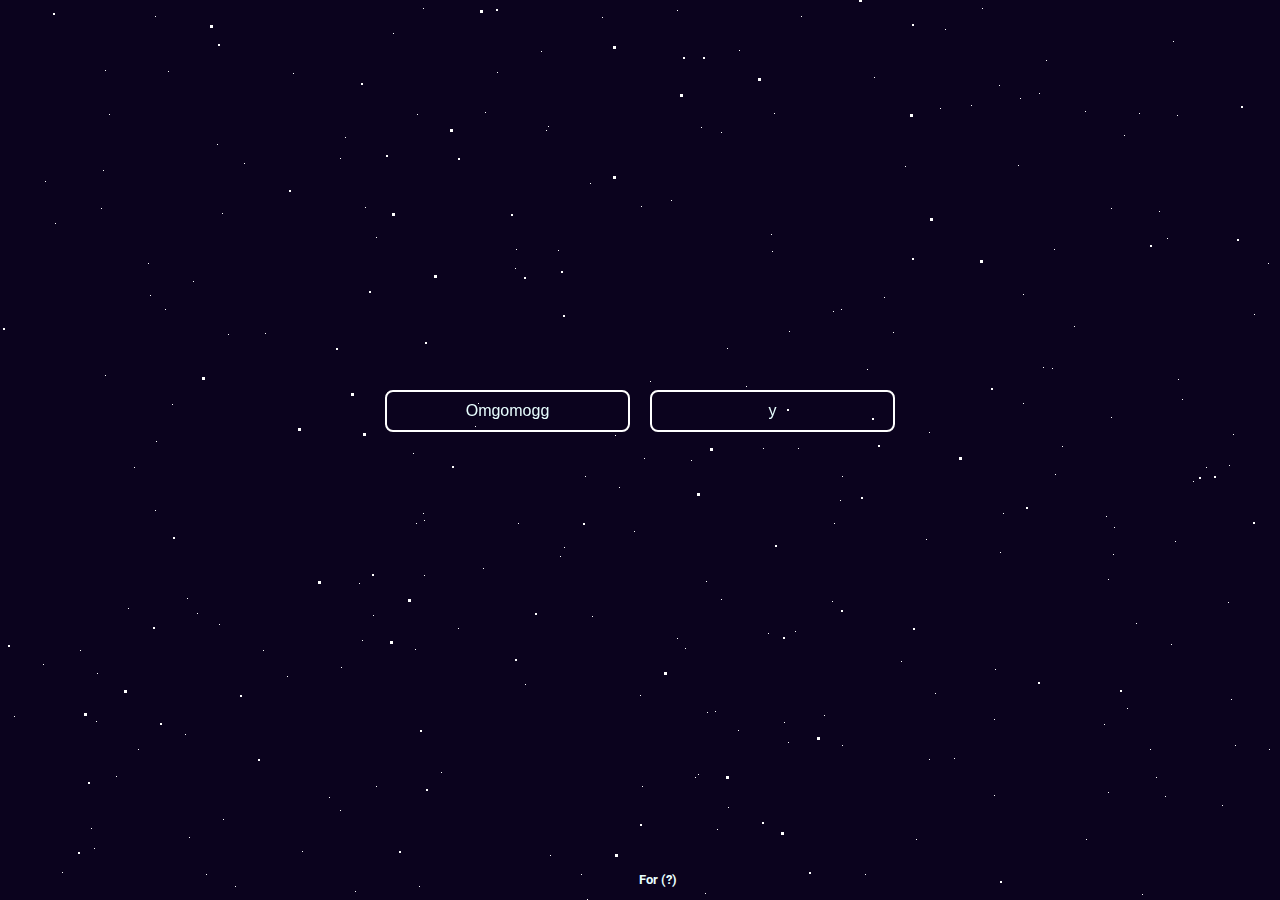
<file: index.html>
<!DOCTYPE html>
<html lang="en">

<head>
    <meta charset="UTF-8">
    <meta name="viewport" content="width=device-width, initial-scale=1.0">
    <title>??</title>
    <link rel="stylesheet" href="main.css">
    <link rel="stylesheet" href="bgstyle.css">
    <link rel="preconnect" href="https://fonts.googleapis.com">
  <link rel="preconnect" href="https://fonts.gstatic.com" crossorigin>
  <link href="https://fonts.googleapis.com/css2?family=Roboto:ital,wght@0,100;0,300;0,400;0,500;0,700;0,900;1,100;1,300;1,400;1,500;1,700;1,900&display=swap" rel="stylesheet">
</head>

<body>

    <div id="question-container">
<!--         <p id="question">Kenapa dibuka?<br>Chatku tuh udah dingin didiemin</p> -->
        <div class="col-button">
            <button class="button--wayra button" onclick="handleAnswer('good')">Omgomogg</button>
            <button class="button--wayra button" onclick="handleAnswer('bad')">y</button>
        </div>
    </div>

    <div class="footer">
        <h5>For (?) </h5>
    </div>
    <div class="star">
      <div id="stars"></div>
      <div id="stars2"></div>
      <div id="stars3"></div>
    </div>


    <script>
        let currentQuestion = 1;

        function handleAnswer(answer) {
            const questionContainer = document.getElementById("question-container");

            switch (currentQuestion) {
                case 1:
                    if (answer === 'bad') {
                        questionContainer.innerHTML = `
                            <p id="question">Dhal dah tak cariin kodenya 😒 coba refresh lagi</p>
                        `;
                        break;
                    }
                    questionContainer.innerHTML = `
                        <p id="question">Happy birthday yang ke 18 tahun my honey sweet heart sayangku cintaku cantikku hidupku duniaku semestaku, semoga panjang umur, sehat selalu, rajin menabung, berbakti kepada orang tua, dan berguna bagi nusa dan bangsa 😊</p>
                        <div class="col-button">
                        <button class="button--wayra button" onclick="handleAnswer('tiredYea')">OMOGMOGMG</button>
                        <button class="button--wayra button" onclick="handleAnswer('tiredYea')">Amiinn</button>
                        </div>
                    `;
                    break;
                case 2:
                    questionContainer.innerHTML = `
                        <p id="question">Tau gk abisni ada apah?</p>
                        <div class="col-button">
                        <button class="button--wayra button" onclick="handleAnswer('whatsIt')">Engga</button>
                        <button class="button--wayra button" onclick="handleAnswer('nope')">egk</button>
                        </div>
                    `;
                    break;
                case 3:
                    questionContainer.innerHTML = `
                        <p id="question">Uda ketebak si harusnya :v</p>
                        <div class="col-button">
                        <button class="button--wayra button" onclick="handleAnswer('why')">wht</button>
                        <button class="button--wayra button" onclick="handleAnswer('nope')">apa</button>
                        <div>
                    `;
                    break;
                case 4:
                    questionContainer.innerHTML = `
                        <p id="question">Abis ni ada bunga!! tapi aku nyari sih :v gk buat sendiri semua dri awal 😁</p>
                        <button class="button--wayra button" onclick="handleAnswer('thanks')">😱😱😱😱</button>
                    `;
                    break;
                case 5:
                    questionContainer.innerHTML = `
                        <p id="question">Pengen liat bunganya? <br> It is so beauty like you ❤️</p>
                        <button class="button--wayra button" onclick="handleAnswer('thanks')">Maw</button>
                    `;
                    break;
                case 6:
                    questionContainer.innerHTML = `
                        <p id="question">Okay, here is it.<br>Maaf ya blm lanjutin belajar buat bunga lagi 😓</p>
                        <a href="flowers.html"> <button class="button--wayra button" onclick="handleAnswer('andYouWantTo')">Mw liat</button> </a>
                    
                    `;
                  
                default:
                    if (answer === 'tiredNope') {
                        questionContainer.innerHTML = `
                            <p id="question">Okay it’s fine, Hope your day will be fine!</p>
                        `;
                        break;
                    } else if (answer === 'tiredYea') {
                        currentQuestion = 1;
                    }
                    break;
            }

            currentQuestion++;
        }
    </script>



</body>

</html>
</file>
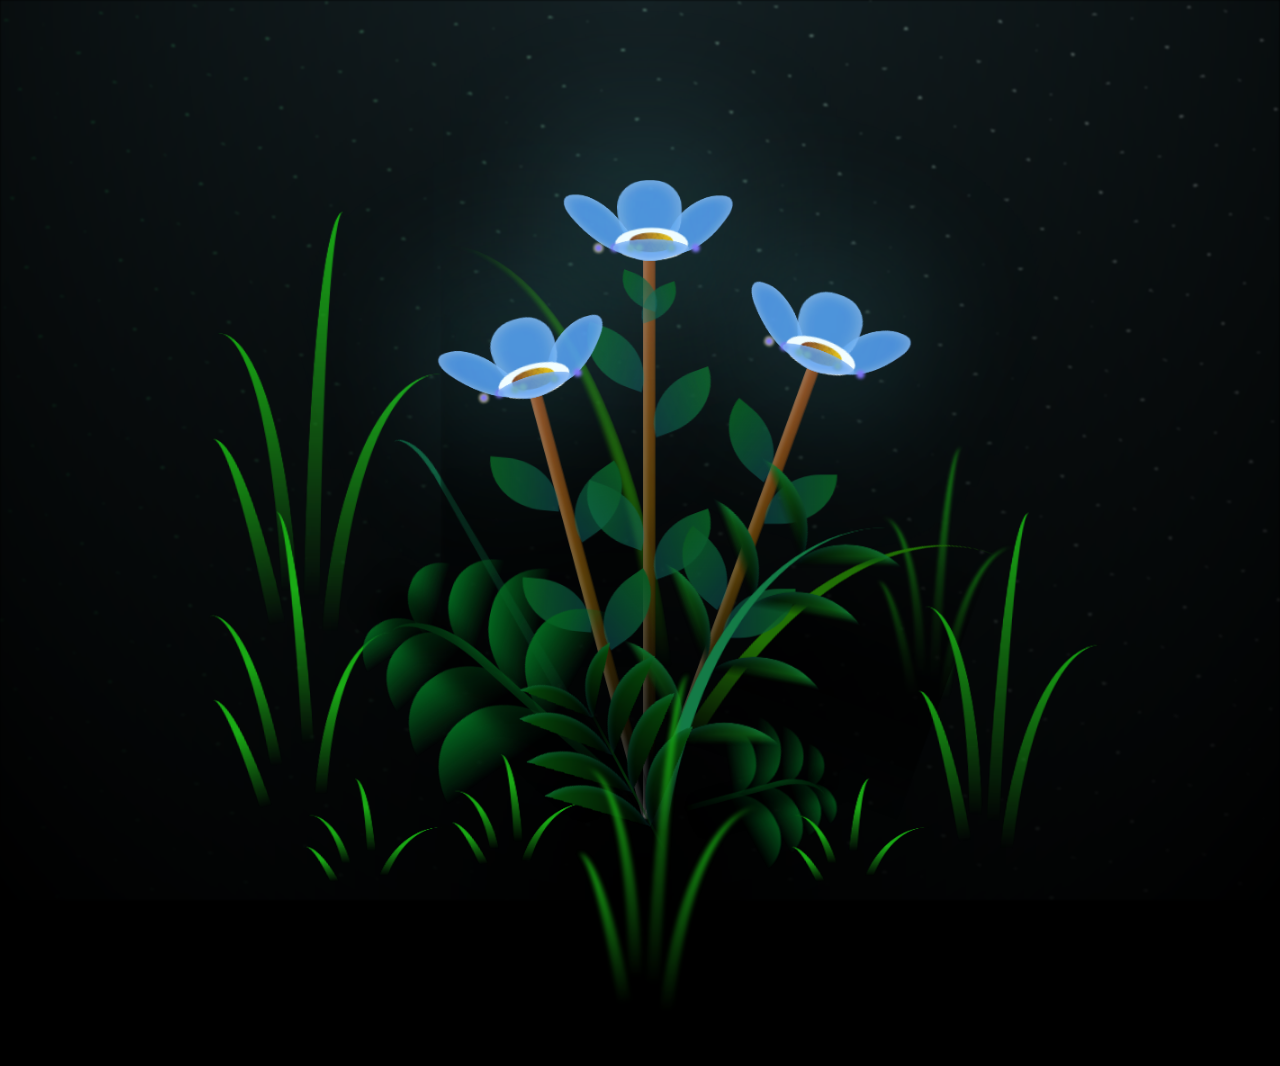
<file: flowers.html>
<!DOCTYPE html>
<html lang="en">
<head>
    <meta charset="UTF-8">
    <meta http-equiv="X-UA-Compatible" content="IE=edge">
    <meta name="viewport" content="width=device-width, initial-scale=1.0">
    <link rel="stylesheet" href="flower.css">
    <link rel="icon" href="img/flowers.png" type="image/x-icon">
    <title>Happy 18th !!!</title>
</head>
<body class="container">s
    <div class="night"></div>
    <div class="flowers">
      <div class="flower flower--1">
        <div class="flower__leafs flower__leafs--1">
          <div class="flower__leaf flower__leaf--1"></div>
          <div class="flower__leaf flower__leaf--2"></div>
          <div class="flower__leaf flower__leaf--3"></div>
          <div class="flower__leaf flower__leaf--4"></div>
          <div class="flower__white-circle"></div>
  
          <div class="flower__light flower__light--1"></div>
          <div class="flower__light flower__light--2"></div>
          <div class="flower__light flower__light--3"></div>
          <div class="flower__light flower__light--4"></div>
          <div class="flower__light flower__light--5"></div>
          <div class="flower__light flower__light--6"></div>
          <div class="flower__light flower__light--7"></div>
          <div class="flower__light flower__light--8"></div>
  
        </div>
        <div class="flower__line">
          <div class="flower__line__leaf flower__line__leaf--1"></div>
          <div class="flower__line__leaf flower__line__leaf--2"></div>
          <div class="flower__line__leaf flower__line__leaf--3"></div>
          <div class="flower__line__leaf flower__line__leaf--4"></div>
          <div class="flower__line__leaf flower__line__leaf--5"></div>
          <div class="flower__line__leaf flower__line__leaf--6"></div>
        </div>
      </div>
  
      <div class="flower flower--2">
        <div class="flower__leafs flower__leafs--2">
          <div class="flower__leaf flower__leaf--1"></div>
          <div class="flower__leaf flower__leaf--2"></div>
          <div class="flower__leaf flower__leaf--3"></div>
          <div class="flower__leaf flower__leaf--4"></div>
          <div class="flower__white-circle"></div>
  
          <div class="flower__light flower__light--1"></div>
          <div class="flower__light flower__light--2"></div>
          <div class="flower__light flower__light--3"></div>
          <div class="flower__light flower__light--4"></div>
          <div class="flower__light flower__light--5"></div>
          <div class="flower__light flower__light--6"></div>
          <div class="flower__light flower__light--7"></div>
          <div class="flower__light flower__light--8"></div>
  
        </div>
        <div class="flower__line">
          <div class="flower__line__leaf flower__line__leaf--1"></div>
          <div class="flower__line__leaf flower__line__leaf--2"></div>
          <div class="flower__line__leaf flower__line__leaf--3"></div>
          <div class="flower__line__leaf flower__line__leaf--4"></div>
        </div>
      </div>
  
      <div class="flower flower--3">
        <div class="flower__leafs flower__leafs--3">
          <div class="flower__leaf flower__leaf--1"></div>
          <div class="flower__leaf flower__leaf--2"></div>
          <div class="flower__leaf flower__leaf--3"></div>
          <div class="flower__leaf flower__leaf--4"></div>
          <div class="flower__white-circle"></div>
  
          <div class="flower__light flower__light--1"></div>
          <div class="flower__light flower__light--2"></div>
          <div class="flower__light flower__light--3"></div>
          <div class="flower__light flower__light--4"></div>
          <div class="flower__light flower__light--5"></div>
          <div class="flower__light flower__light--6"></div>
          <div class="flower__light flower__light--7"></div>
          <div class="flower__light flower__light--8"></div>
  
        </div>
        <div class="flower__line">
          <div class="flower__line__leaf flower__line__leaf--1"></div>
          <div class="flower__line__leaf flower__line__leaf--2"></div>
          <div class="flower__line__leaf flower__line__leaf--3"></div>
          <div class="flower__line__leaf flower__line__leaf--4"></div>
        </div>
      </div>
  
      <div class="grow-ans" style="--d:1.2s">
        <div class="flower__g-long">
          <div class="flower__g-long__top"></div>
          <div class="flower__g-long__bottom"></div>
        </div>
      </div>
  
      <div class="growing-grass">
        <div class="flower__grass flower__grass--1">
          <div class="flower__grass--top"></div>
          <div class="flower__grass--bottom"></div>
          <div class="flower__grass__leaf flower__grass__leaf--1"></div>
          <div class="flower__grass__leaf flower__grass__leaf--2"></div>
          <div class="flower__grass__leaf flower__grass__leaf--3"></div>
          <div class="flower__grass__leaf flower__grass__leaf--4"></div>
          <div class="flower__grass__leaf flower__grass__leaf--5"></div>
          <div class="flower__grass__leaf flower__grass__leaf--6"></div>
          <div class="flower__grass__leaf flower__grass__leaf--7"></div>
          <div class="flower__grass__leaf flower__grass__leaf--8"></div>
          <div class="flower__grass__overlay"></div>
        </div>
      </div>
  
      <div class="growing-grass">
        <div class="flower__grass flower__grass--2">
          <div class="flower__grass--top"></div>
          <div class="flower__grass--bottom"></div>
          <div class="flower__grass__leaf flower__grass__leaf--1"></div>
          <div class="flower__grass__leaf flower__grass__leaf--2"></div>
          <div class="flower__grass__leaf flower__grass__leaf--3"></div>
          <div class="flower__grass__leaf flower__grass__leaf--4"></div>
          <div class="flower__grass__leaf flower__grass__leaf--5"></div>
          <div class="flower__grass__leaf flower__grass__leaf--6"></div>
          <div class="flower__grass__leaf flower__grass__leaf--7"></div>
          <div class="flower__grass__leaf flower__grass__leaf--8"></div>
          <div class="flower__grass__overlay"></div>
        </div>
      </div>
  
      <div class="grow-ans" style="--d:2.4s">
        <div class="flower__g-right flower__g-right--1">
          <div class="leaf"></div>
        </div>
      </div>
  
      <div class="grow-ans" style="--d:2.8s">
        <div class="flower__g-right flower__g-right--2">
          <div class="leaf"></div>
        </div>
      </div>
  
      <div class="grow-ans" style="--d:2.8s">
        <div class="flower__g-front">
          <div class="flower__g-front__leaf-wrapper flower__g-front__leaf-wrapper--1">
            <div class="flower__g-front__leaf"></div>
          </div>
          <div class="flower__g-front__leaf-wrapper flower__g-front__leaf-wrapper--2">
            <div class="flower__g-front__leaf"></div>
          </div>
          <div class="flower__g-front__leaf-wrapper flower__g-front__leaf-wrapper--3">
            <div class="flower__g-front__leaf"></div>
          </div>
          <div class="flower__g-front__leaf-wrapper flower__g-front__leaf-wrapper--4">
            <div class="flower__g-front__leaf"></div>
          </div>
          <div class="flower__g-front__leaf-wrapper flower__g-front__leaf-wrapper--5">
            <div class="flower__g-front__leaf"></div>
          </div>
          <div class="flower__g-front__leaf-wrapper flower__g-front__leaf-wrapper--6">
            <div class="flower__g-front__leaf"></div>
          </div>
          <div class="flower__g-front__leaf-wrapper flower__g-front__leaf-wrapper--7">
            <div class="flower__g-front__leaf"></div>
          </div>
          <div class="flower__g-front__leaf-wrapper flower__g-front__leaf-wrapper--8">
            <div class="flower__g-front__leaf"></div>
          </div>
          <div class="flower__g-front__line"></div>
        </div>
      </div>
  
      <div class="grow-ans" style="--d:3.2s">
        <div class="flower__g-fr">
          <div class="leaf"></div>
          <div class="flower__g-fr__leaf flower__g-fr__leaf--1"></div>
          <div class="flower__g-fr__leaf flower__g-fr__leaf--2"></div>
          <div class="flower__g-fr__leaf flower__g-fr__leaf--3"></div>
          <div class="flower__g-fr__leaf flower__g-fr__leaf--4"></div>
          <div class="flower__g-fr__leaf flower__g-fr__leaf--5"></div>
          <div class="flower__g-fr__leaf flower__g-fr__leaf--6"></div>
          <div class="flower__g-fr__leaf flower__g-fr__leaf--7"></div>
          <div class="flower__g-fr__leaf flower__g-fr__leaf--8"></div>
        </div>
      </div>
  
      <div class="long-g long-g--0">
        <div class="grow-ans" style="--d:3s">
          <div class="leaf leaf--0"></div>
        </div>
        <div class="grow-ans" style="--d:2.2s">
          <div class="leaf leaf--1"></div>
        </div>
        <div class="grow-ans" style="--d:3.4s">
          <div class="leaf leaf--2"></div>
        </div>
        <div class="grow-ans" style="--d:3.6s">
          <div class="leaf leaf--3"></div>
        </div>
      </div>
  
      <div class="long-g long-g--1">
        <div class="grow-ans" style="--d:3.6s">
          <div class="leaf leaf--0"></div>
        </div>
        <div class="grow-ans" style="--d:3.8s">
          <div class="leaf leaf--1"></div>
        </div>
        <div class="grow-ans" style="--d:4s">
          <div class="leaf leaf--2"></div>
        </div>
        <div class="grow-ans" style="--d:4.2s">
          <div class="leaf leaf--3"></div>
        </div>
      </div>
  
      <div class="long-g long-g--2">
        <div class="grow-ans" style="--d:4s">
          <div class="leaf leaf--0"></div>
        </div>
        <div class="grow-ans" style="--d:4.2s">
          <div class="leaf leaf--1"></div>
        </div>
        <div class="grow-ans" style="--d:4.4s">
          <div class="leaf leaf--2"></div>
        </div>
        <div class="grow-ans" style="--d:4.6s">
          <div class="leaf leaf--3"></div>
        </div>
      </div>
  
      <div class="long-g long-g--3">
        <div class="grow-ans" style="--d:4s">
          <div class="leaf leaf--0"></div>
        </div>
        <div class="grow-ans" style="--d:4.2s">
          <div class="leaf leaf--1"></div>
        </div>
        <div class="grow-ans" style="--d:3s">
          <div class="leaf leaf--2"></div>
        </div>
        <div class="grow-ans" style="--d:3.6s">
          <div class="leaf leaf--3"></div>
        </div>
      </div>
  
      <div class="long-g long-g--4">
        <div class="grow-ans" style="--d:4s">
          <div class="leaf leaf--0"></div>
        </div>
        <div class="grow-ans" style="--d:4.2s">
          <div class="leaf leaf--1"></div>
        </div>
        <div class="grow-ans" style="--d:3s">
          <div class="leaf leaf--2"></div>
        </div>
        <div class="grow-ans" style="--d:3.6s">
          <div class="leaf leaf--3"></div>
        </div>
      </div>
  
      <div class="long-g long-g--5">
        <div class="grow-ans" style="--d:4s">
          <div class="leaf leaf--0"></div>
        </div>
        <div class="grow-ans" style="--d:4.2s">
          <div class="leaf leaf--1"></div>
        </div>
        <div class="grow-ans" style="--d:3s">
          <div class="leaf leaf--2"></div>
        </div>
        <div class="grow-ans" style="--d:3.6s">
          <div class="leaf leaf--3"></div>
        </div>
      </div>
  
      <div class="long-g long-g--6">
        <div class="grow-ans" style="--d:4.2s">
          <div class="leaf leaf--0"></div>
        </div>
        <div class="grow-ans" style="--d:4.4s">
          <div class="leaf leaf--1"></div>
        </div>
        <div class="grow-ans" style="--d:4.6s">
          <div class="leaf leaf--2"></div>
        </div>
        <div class="grow-ans" style="--d:4.8s">
          <div class="leaf leaf--3"></div>
        </div>
      </div>
  
      <div class="long-g long-g--7">
        <div class="grow-ans" style="--d:3s">
          <div class="leaf leaf--0"></div>
        </div>
        <div class="grow-ans" style="--d:3.2s">
          <div class="leaf leaf--1"></div>
        </div>
        <div class="grow-ans" style="--d:3.5s">
          <div class="leaf leaf--2"></div>
        </div>
        <div class="grow-ans" style="--d:3.6s">
          <div class="leaf leaf--3"></div>
        </div>
      </div>
    </div>
    
    <script src="main.js"></script>
  </body>
</html>
</file>
<file: main.css>
body {
  font-family: 'Roboto', sans-serif !important;
  /* background-color: #f8f8f8; */
  text-align: center;
  background-color: #0b031e;
  height: 85vh;
  overflow: hidden;
}

a {
  text-decoration: none; 
  color: inherit; 
  cursor: pointer; 
}

#question-container {
  padding: 20px;
  width: 60%;
  margin: auto;
  border-radius: 10px;
  color: #E8FFFF;
  height: 100%;
  display: flex;
  align-items: center;
  justify-content: center;
  flex-direction: column;
}

#question {
  font-size: 35px;
  font-weight: 900;
  margin-bottom: 20px;
}

button {
  margin: 10px;
  padding: 10px 20px;
  font-size: 16px;
  cursor: pointer;
  border: none;
  border-radius: 5px;
  background-color: #A6F6F1;
  color: black;
  font-family: 'Merienda', sans-serif !important;
  font-weight: 500;
}

@media screen and (max-width: 999px) {

.col-button {
  display: flex;
  justify-content: center;
}

}

.button {
  float: left;
  min-width: 150px;
  max-width: 250px;
  display: block;
  /* margin: 1em;
  padding: 1em 2em; */
  border: none;
  background: none;
  color: inherit;
  /* vertical-align: middle; */
  position: relative;
  z-index: 1;
  -webkit-backface-visibility: hidden;
  -moz-osx-font-smoothing: grayscale;
}
.button:focus {
outline: none;
}

.button--wayra {
  border-radius: 8px 8px 8px 8px;
  -webkit-border-radius: 8px 8px 8px 8px;
  -moz-border-radius: 8px 8px 8px 8px;
  border: 2px solid #ffffff;
overflow: hidden;
width: 245px;
-webkit-transition: border-color 0.3s, color 0.3s;
transition: border-color 0.3s, color 0.3s;
-webkit-transition-timing-function: cubic-bezier(0.2, 1, 0.3, 1);
transition-timing-function: cubic-bezier(0.2, 1, 0.3, 1);
}
.button--wayra::before {
content: '';
position: absolute;
top: 0;
left: 0;
width: 150%;
height: 100%;
background: #37474f;
z-index: -1;
-webkit-transform: rotate3d(0, 0, 1, -45deg) translate3d(0, -3em, 0);
transform: rotate3d(0, 0, 1, -45deg) translate3d(0, -3em, 0);
-webkit-transform-origin: 0% 100%;
transform-origin: 0% 100%;
-webkit-transition: -webkit-transform 0.3s, opacity 0.3s, background-color 0.3s;
transition: transform 0.3s, opacity 0.3s, background-color 0.3s;
}
.button--wayra:hover {
color: #000000;
border-color: #A6F6F1;
}
.button--wayra.button--inverted:hover {
color: #A6F6F1;
border-color: #fff;
}
.button--wayra:hover::before {
opacity: 1;
background-color: #A6F6F1;
-webkit-transform: rotate3d(0, 0, 1, 0deg);
transform: rotate3d(0, 0, 1, 0deg);
-webkit-transition-timing-function: cubic-bezier(0.2, 1, 0.3, 1);
transition-timing-function: cubic-bezier(0.2, 1, 0.3, 1);
}
.button--wayra.button--inverted:hover::before {
background-color: #fff;
}

.footer {
  width: 100%;
  position: absolute;
  bottom: 0;
  margin: auto;
  padding: 10px;

}

.footer h5 {
  color: #E8FFFF;
  margin: 0px;
  padding: 3px;
}
</file>
<file: bgstyle.css>
.star {
    display: flex;
    align-items: center;
    justify-content: center;
    margin: auto;
    z-index: -1000;
    transform: translateX(-1200px);
}

#stars {
    width: 1px;
    height: 1px;
    background: transparent;
    animation: animStar 50s linear infinite;
    box-shadow: 779px 1331px #fff, 324px 42px #fff, 303px 586px #fff,
    1312px 276px #fff, 451px 625px #fff, 521px 1931px #fff, 1087px 1871px #fff,
    36px 1546px #fff, 132px 934px #fff, 1698px 901px #fff, 1418px 664px #fff,
    1448px 1157px #fff, 1084px 232px #fff, 347px 1776px #fff, 1722px 243px #fff,
    1629px 835px #fff, 479px 969px #fff, 1231px 960px #fff, 586px 384px #fff,
    164px 527px #fff, 8px 646px #fff, 1150px 1126px #fff, 665px 1357px #fff,
    1556px 1982px #fff, 1260px 1961px #fff, 1675px 1741px #fff,
    1843px 1514px #fff, 718px 1628px #fff, 242px 1343px #fff, 1497px 1880px #fff,
    1364px 230px #fff, 1739px 1302px #fff, 636px 959px #fff, 304px 686px #fff,
    614px 751px #fff, 1935px 816px #fff, 1428px 60px #fff, 355px 335px #fff,
    1594px 158px #fff, 90px 60px #fff, 1553px 162px #fff, 1239px 1825px #fff,
    1945px 587px #fff, 749px 1785px #fff, 1987px 1172px #fff, 1301px 1237px #fff,
    1039px 342px #fff, 1585px 1481px #fff, 995px 1048px #fff, 524px 932px #fff,
    214px 413px #fff, 1701px 1300px #fff, 1037px 1613px #fff, 1871px 996px #fff,
    1360px 1635px #fff, 1110px 1313px #fff, 412px 1783px #fff, 1949px 177px #fff,
    903px 1854px #fff, 700px 1936px #fff, 378px 125px #fff, 308px 834px #fff,
    1118px 962px #fff, 1350px 1929px #fff, 781px 1811px #fff, 561px 137px #fff,
    757px 1148px #fff, 1670px 1979px #fff, 343px 739px #fff, 945px 795px #fff,
    576px 1903px #fff, 1078px 1436px #fff, 1583px 450px #fff, 1366px 474px #fff,
    297px 1873px #fff, 192px 162px #fff, 1624px 1633px #fff, 59px 453px #fff,
    82px 1872px #fff, 1933px 498px #fff, 1966px 1974px #fff, 1975px 1688px #fff,
    779px 314px #fff, 1858px 1543px #fff, 73px 1507px #fff, 1693px 975px #fff,
    1683px 108px #fff, 1768px 1654px #fff, 654px 14px #fff, 494px 171px #fff,
    1689px 1895px #fff, 1660px 263px #fff, 1031px 903px #fff, 1203px 1393px #fff,
    1333px 1421px #fff, 1113px 41px #fff, 1206px 1645px #fff, 1325px 1635px #fff,
    142px 388px #fff, 572px 215px #fff, 1535px 296px #fff, 1419px 407px #fff,
    1379px 1003px #fff, 329px 469px #fff, 1791px 1652px #fff, 935px 1802px #fff,
    1330px 1820px #fff, 421px 1933px #fff, 828px 365px #fff, 275px 316px #fff,
    707px 960px #fff, 1605px 1554px #fff, 625px 58px #fff, 717px 1697px #fff,
    1669px 246px #fff, 1925px 322px #fff, 1154px 1803px #fff, 1929px 295px #fff,
    1248px 240px #fff, 1045px 1755px #fff, 166px 942px #fff, 1888px 1773px #fff,
    678px 1963px #fff, 1370px 569px #fff, 1974px 1400px #fff, 1786px 460px #fff,
    51px 307px #fff, 784px 1400px #fff, 730px 1258px #fff, 1712px 393px #fff,
    416px 170px #fff, 1797px 1932px #fff, 572px 219px #fff, 1557px 1856px #fff,
    218px 8px #fff, 348px 1334px #fff, 469px 413px #fff, 385px 1738px #fff,
    1357px 1818px #fff, 240px 942px #fff, 248px 1847px #fff, 1535px 806px #fff,
    236px 1514px #fff, 1429px 1556px #fff, 73px 1633px #fff, 1398px 1121px #fff,
    671px 1301px #fff, 1404px 1663px #fff, 740px 1018px #fff, 1600px 377px #fff,
    785px 514px #fff, 112px 1084px #fff, 1915px 1887px #fff, 1463px 1848px #fff,
    687px 1115px #fff, 1268px 1768px #fff, 1729px 1425px #fff,
    1284px 1022px #fff, 801px 974px #fff, 1975px 1317px #fff, 1354px 834px #fff,
    1446px 1484px #fff, 1283px 1786px #fff, 11px 523px #fff, 1842px 236px #fff,
    1355px 654px #fff, 429px 7px #fff, 1033px 1128px #fff, 157px 297px #fff,
    545px 635px #fff, 52px 1080px #fff, 827px 1520px #fff, 1121px 490px #fff,
    9px 309px #fff, 1744px 1586px #fff, 1014px 417px #fff, 1534px 524px #fff,
    958px 552px #fff, 1403px 1496px #fff, 387px 703px #fff, 1522px 548px #fff,
    1355px 282px #fff, 1532px 601px #fff, 1838px 790px #fff, 290px 259px #fff,
    295px 598px #fff, 1601px 539px #fff, 1561px 1272px #fff, 34px 1922px #fff,
    1024px 543px #fff, 467px 369px #fff, 722px 333px #fff, 1976px 1255px #fff,
    766px 983px #fff, 1582px 1285px #fff, 12px 512px #fff, 617px 1410px #fff,
    682px 577px #fff, 1334px 1438px #fff, 439px 327px #fff, 1617px 1661px #fff,
    673px 129px #fff, 794px 941px #fff, 1386px 1902px #fff, 37px 1353px #fff,
    1467px 1353px #fff, 416px 18px #fff, 187px 344px #fff, 200px 1898px #fff,
    1491px 1619px #fff, 811px 347px #fff, 924px 1827px #fff, 945px 217px #fff,
    1735px 1228px #fff, 379px 1890px #fff, 79px 761px #fff, 825px 1837px #fff,
    1980px 1558px #fff, 1308px 1573px #fff, 1488px 1726px #fff,
    382px 1208px #fff, 522px 595px #fff, 1277px 1898px #fff, 354px 552px #fff,
    161px 1784px #fff, 614px 251px #fff, 526px 1576px #fff, 17px 212px #fff,
    179px 996px #fff, 467px 1208px #fff, 1944px 1838px #fff, 1140px 1093px #fff,
    858px 1007px #fff, 200px 1064px #fff, 423px 1964px #fff, 1945px 439px #fff,
    1377px 689px #fff, 1120px 1437px #fff, 1876px 668px #fff, 907px 1324px #fff,
    343px 1976px #fff, 1816px 1501px #fff, 1849px 177px #fff, 647px 91px #fff,
    1984px 1012px #fff, 1336px 1300px #fff, 128px 648px #fff, 305px 1060px #fff,
    1324px 826px #fff, 1263px 1314px #fff, 1801px 629px #fff, 1614px 1555px #fff,
    1634px 90px #fff, 1603px 452px #fff, 891px 1984px #fff, 1556px 1906px #fff,
    121px 68px #fff, 1676px 1714px #fff, 516px 936px #fff, 1947px 1492px #fff,
    1455px 1519px #fff, 45px 602px #fff, 205px 1039px #fff, 793px 172px #fff,
    1562px 1739px #fff, 1056px 110px #fff, 1512px 379px #fff, 1795px 1621px #fff,
    1848px 607px #fff, 262px 1719px #fff, 477px 991px #fff, 483px 883px #fff,
    1239px 1197px #fff, 1496px 647px #fff, 1649px 25px #fff, 1491px 1946px #fff,
    119px 996px #fff, 179px 1472px #fff, 1341px 808px #fff, 1565px 1700px #fff,
    407px 1544px #fff, 1754px 357px #fff, 1288px 981px #fff, 902px 1997px #fff,
    1755px 1668px #fff, 186px 877px #fff, 1202px 1882px #fff, 461px 1213px #fff,
    1400px 748px #fff, 1969px 1899px #fff, 809px 522px #fff, 514px 1219px #fff,
    374px 275px #fff, 938px 1973px #fff, 357px 552px #fff, 144px 1722px #fff,
    1572px 912px #fff, 402px 1858px #fff, 1544px 1195px #fff, 667px 1257px #fff,
    727px 1496px #fff, 993px 232px #fff, 1772px 313px #fff, 1040px 1590px #fff,
    1204px 1973px #fff, 1268px 79px #fff, 1555px 1048px #fff, 986px 1707px #fff,
    978px 1710px #fff, 713px 360px #fff, 407px 863px #fff, 461px 736px #fff,
    284px 1608px #fff, 103px 430px #fff, 1283px 1319px #fff, 977px 1186px #fff,
    1966px 1516px #fff, 1287px 1129px #fff, 70px 1098px #fff, 1189px 889px #fff,
    1126px 1734px #fff, 309px 1292px #fff, 879px 764px #fff, 65px 473px #fff,
    1003px 1959px #fff, 658px 791px #fff, 402px 1576px #fff, 35px 622px #fff,
    529px 1589px #fff, 164px 666px #fff, 1876px 1290px #fff, 1541px 526px #fff,
    270px 1297px #fff, 440px 865px #fff, 1500px 802px #fff, 182px 1754px #fff,
    1264px 892px #fff, 272px 1249px #fff, 1289px 1535px #fff, 190px 1646px #fff,
    955px 242px #fff, 1456px 1597px #fff, 1727px 1983px #fff, 635px 801px #fff,
    226px 455px #fff, 1396px 1710px #fff, 849px 1863px #fff, 237px 1264px #fff,
    839px 140px #fff, 1122px 735px #fff, 1280px 15px #fff, 1318px 242px #fff,
    1819px 1148px #fff, 333px 1392px #fff, 1949px 553px #fff, 1878px 1332px #fff,
    467px 548px #fff, 1812px 1082px #fff, 1067px 193px #fff, 243px 156px #fff,
    483px 1616px #fff, 1714px 933px #fff, 759px 1800px #fff, 1822px 995px #fff,
    1877px 572px #fff, 581px 1084px #fff, 107px 732px #fff, 642px 1837px #fff,
    166px 1493px #fff, 1555px 198px #fff, 819px 307px #fff, 947px 345px #fff,
    827px 224px #fff, 927px 1394px #fff, 540px 467px #fff, 1093px 405px #fff,
    1140px 927px #fff, 130px 529px #fff, 33px 1980px #fff, 1147px 1663px #fff,
    1616px 1436px #fff, 528px 710px #fff, 798px 1100px #fff, 505px 1480px #fff,
    899px 641px #fff, 1909px 1949px #fff, 1311px 964px #fff, 979px 1301px #fff,
    1393px 969px #fff, 1793px 1886px #fff, 292px 357px #fff, 1196px 1718px #fff,
    1290px 1994px #fff, 537px 1973px #fff, 1181px 1674px #fff,
    1740px 1566px #fff, 1307px 265px #fff, 922px 522px #fff, 1892px 472px #fff,
    384px 1746px #fff, 392px 1098px #fff, 647px 548px #fff, 390px 1498px #fff,
    1246px 138px #fff, 730px 876px #fff, 192px 1472px #fff, 1790px 1789px #fff,
    928px 311px #fff, 1253px 1647px #fff, 747px 1921px #fff, 1561px 1025px #fff,
    1533px 1292px #fff, 1985px 195px #fff, 728px 729px #fff, 1712px 1936px #fff,
    512px 1717px #fff, 1528px 483px #fff, 313px 1642px #fff, 281px 1849px #fff,
    1212px 799px #fff, 435px 1191px #fff, 1422px 611px #fff, 1718px 1964px #fff,
    411px 944px #fff, 210px 636px #fff, 1502px 1295px #fff, 1434px 349px #fff,
    769px 60px #fff, 747px 1053px #fff, 789px 504px #fff, 1436px 1264px #fff,
    1893px 1225px #fff, 1394px 1788px #fff, 1108px 1317px #fff,
    1673px 1395px #fff, 854px 1010px #fff, 1705px 80px #fff, 1858px 148px #fff,
    1729px 344px #fff, 1388px 664px #fff, 895px 406px #fff, 1479px 157px #fff,
    1441px 1157px #fff, 552px 1900px #fff, 516px 364px #fff, 1647px 189px #fff,
    1427px 1071px #fff, 785px 729px #fff, 1080px 1710px #fff, 504px 204px #fff,
    1177px 1622px #fff, 657px 34px #fff, 1296px 1099px #fff, 248px 180px #fff,
    1212px 1568px #fff, 667px 1562px #fff, 695px 841px #fff, 1608px 1247px #fff,
    751px 882px #fff, 87px 167px #fff, 607px 1368px #fff, 1363px 1203px #fff,
    1836px 317px #fff, 1668px 1703px #fff, 830px 1154px #fff, 1721px 1398px #fff,
    1601px 1280px #fff, 976px 874px #fff, 1743px 254px #fff, 1020px 1815px #fff,
    1670px 1766px #fff, 1890px 735px #fff, 1379px 136px #fff, 1864px 695px #fff,
    206px 965px #fff, 1404px 1932px #fff, 1923px 1360px #fff, 247px 682px #fff,
    519px 1708px #fff, 645px 750px #fff, 1164px 1204px #fff, 834px 323px #fff,
    172px 1350px #fff, 213px 972px #fff, 1837px 190px #fff, 285px 1806px #fff,
    1047px 1299px #fff, 1548px 825px #fff, 1730px 324px #fff, 1346px 1909px #fff,
    772px 270px #fff, 345px 1190px #fff, 478px 1433px #fff, 1479px 25px #fff,
    1994px 1830px #fff, 1744px 732px #fff, 20px 1635px #fff, 690px 1795px #fff,
    1594px 569px #fff, 579px 245px #fff, 1398px 733px #fff, 408px 1352px #fff,
    1774px 120px #fff, 1152px 1370px #fff, 1698px 1810px #fff, 710px 1450px #fff,
    665px 286px #fff, 493px 1720px #fff, 786px 5px #fff, 637px 1140px #fff,
    764px 324px #fff, 927px 310px #fff, 938px 1424px #fff, 1884px 744px #fff,
    913px 462px #fff, 1831px 1936px #fff, 1527px 249px #fff, 36px 1381px #fff,
    1597px 581px #fff, 1530px 355px #fff, 949px 459px #fff, 799px 828px #fff,
    242px 1471px #fff, 654px 797px #fff, 796px 594px #fff, 1365px 678px #fff,
    752px 23px #fff, 1630px 541px #fff, 982px 72px #fff, 1733px 1831px #fff,
    21px 412px #fff, 775px 998px #fff, 335px 1945px #fff, 264px 583px #fff,
    158px 1311px #fff, 528px 164px #fff, 1978px 574px #fff, 717px 1203px #fff,
    734px 1591px #fff, 1555px 820px #fff, 16px 1943px #fff, 1625px 1177px #fff,
    1236px 690px #fff, 1585px 1590px #fff, 1737px 1728px #fff, 721px 698px #fff,
    1804px 1186px #fff, 166px 980px #fff, 1850px 230px #fff, 330px 1712px #fff,
    95px 797px #fff, 1948px 1078px #fff, 469px 939px #fff, 1269px 1899px #fff,
    955px 1220px #fff, 1137px 1075px #fff, 312px 1293px #fff, 986px 1762px #fff,
    1103px 1238px #fff, 428px 1993px #fff, 355px 570px #fff, 977px 1836px #fff,
    1395px 1092px #fff, 276px 913px #fff, 1743px 656px #fff, 773px 502px #fff,
    1686px 1322px #fff, 1516px 1945px #fff, 1334px 501px #fff, 266px 156px #fff,
    455px 655px #fff, 798px 72px #fff, 1059px 1259px #fff, 1402px 1687px #fff,
    236px 1329px #fff, 1455px 786px #fff, 146px 1228px #fff, 1851px 823px #fff,
    1062px 100px #fff, 1220px 953px #fff, 20px 1826px #fff, 36px 1063px #fff,
    1525px 338px #fff, 790px 1521px #fff, 741px 1099px #fff, 288px 1489px #fff,
    700px 1060px #fff, 390px 1071px #fff, 411px 1036px #fff, 1853px 1072px #fff,
    1446px 1085px #fff, 1164px 874px #fff, 924px 925px #fff, 291px 271px #fff,
    1257px 1964px #fff, 1580px 1352px #fff, 1507px 1216px #fff, 211px 956px #fff,
    985px 1195px #fff, 975px 1640px #fff, 518px 101px #fff, 663px 1395px #fff,
    914px 532px #fff, 145px 1320px #fff, 69px 1397px #fff, 982px 523px #fff,
    257px 725px #fff, 1599px 831px #fff, 1636px 1513px #fff, 1250px 1158px #fff,
    1132px 604px #fff, 183px 102px #fff, 1057px 318px #fff, 1247px 1835px #fff,
    1983px 1110px #fff, 1077px 1455px #fff, 921px 1770px #fff, 806px 1350px #fff,
    1938px 1992px #fff, 855px 1260px #fff, 902px 1345px #fff, 658px 1908px #fff,
    1845px 679px #fff, 712px 1482px #fff, 595px 950px #fff, 1784px 1992px #fff,
    1847px 1785px #fff, 691px 1004px #fff, 175px 1179px #fff, 1666px 1911px #fff,
    41px 61px #fff, 971px 1080px #fff, 1830px 1450px #fff, 1351px 1518px #fff,
    1257px 99px #fff, 1395px 1498px #fff, 1117px 252px #fff, 1779px 597px #fff,
    1346px 729px #fff, 1108px 1144px #fff, 402px 691px #fff, 72px 496px #fff,
    1673px 1604px #fff, 1497px 974px #fff, 1865px 1664px #fff, 88px 806px #fff,
    918px 77px #fff, 244px 1118px #fff, 256px 1820px #fff, 1851px 1840px #fff,
    605px 1851px #fff, 634px 383px #fff, 865px 37px #fff, 943px 1024px #fff,
    1951px 177px #fff, 1097px 523px #fff, 985px 1700px #fff, 1243px 122px #fff,
    768px 1070px #fff, 468px 194px #fff, 320px 1867px #fff, 1850px 185px #fff,
    380px 1616px #fff, 468px 1294px #fff, 1122px 1743px #fff, 884px 299px #fff,
    1300px 1917px #fff, 1860px 396px #fff, 1270px 990px #fff, 529px 733px #fff,
    1975px 1347px #fff, 1885px 685px #fff, 226px 506px #fff, 651px 878px #fff,
    1323px 680px #fff, 1284px 680px #fff, 238px 1967px #fff, 911px 174px #fff,
    1111px 521px #fff, 1150px 85px #fff, 794px 502px #fff, 484px 1856px #fff,
    1809px 368px #fff, 112px 953px #fff, 590px 1009px #fff, 1655px 311px #fff,
    100px 1026px #fff, 1803px 352px #fff, 865px 306px #fff, 1077px 1019px #fff,
    1335px 872px #fff, 1647px 1298px #fff, 1233px 1387px #fff, 698px 1036px #fff,
    659px 1860px #fff, 388px 1412px #fff, 1212px 458px #fff, 755px 1468px #fff,
    696px 1654px #fff, 1144px 60px #fff;
}

#stars:after {
    content: '';
    position: absolute;
    top: -2000px;
    width: 1px;
    height: 1px;
    background: transparent;
    box-shadow: 779px 1331px #fff, 324px 42px #fff, 303px 586px #fff,
    1312px 276px #fff, 451px 625px #fff, 521px 1931px #fff, 1087px 1871px #fff,
    36px 1546px #fff, 132px 934px #fff, 1698px 901px #fff, 1418px 664px #fff,
    1448px 1157px #fff, 1084px 232px #fff, 347px 1776px #fff, 1722px 243px #fff,
    1629px 835px #fff, 479px 969px #fff, 1231px 960px #fff, 586px 384px #fff,
    164px 527px #fff, 8px 646px #fff, 1150px 1126px #fff, 665px 1357px #fff,
    1556px 1982px #fff, 1260px 1961px #fff, 1675px 1741px #fff,
    1843px 1514px #fff, 718px 1628px #fff, 242px 1343px #fff, 1497px 1880px #fff,
    1364px 230px #fff, 1739px 1302px #fff, 636px 959px #fff, 304px 686px #fff,
    614px 751px #fff, 1935px 816px #fff, 1428px 60px #fff, 355px 335px #fff,
    1594px 158px #fff, 90px 60px #fff, 1553px 162px #fff, 1239px 1825px #fff,
    1945px 587px #fff, 749px 1785px #fff, 1987px 1172px #fff, 1301px 1237px #fff,
    1039px 342px #fff, 1585px 1481px #fff, 995px 1048px #fff, 524px 932px #fff,
    214px 413px #fff, 1701px 1300px #fff, 1037px 1613px #fff, 1871px 996px #fff,
    1360px 1635px #fff, 1110px 1313px #fff, 412px 1783px #fff, 1949px 177px #fff,
    903px 1854px #fff, 700px 1936px #fff, 378px 125px #fff, 308px 834px #fff,
    1118px 962px #fff, 1350px 1929px #fff, 781px 1811px #fff, 561px 137px #fff,
    757px 1148px #fff, 1670px 1979px #fff, 343px 739px #fff, 945px 795px #fff,
    576px 1903px #fff, 1078px 1436px #fff, 1583px 450px #fff, 1366px 474px #fff,
    297px 1873px #fff, 192px 162px #fff, 1624px 1633px #fff, 59px 453px #fff,
    82px 1872px #fff, 1933px 498px #fff, 1966px 1974px #fff, 1975px 1688px #fff,
    779px 314px #fff, 1858px 1543px #fff, 73px 1507px #fff, 1693px 975px #fff,
    1683px 108px #fff, 1768px 1654px #fff, 654px 14px #fff, 494px 171px #fff,
    1689px 1895px #fff, 1660px 263px #fff, 1031px 903px #fff, 1203px 1393px #fff,
    1333px 1421px #fff, 1113px 41px #fff, 1206px 1645px #fff, 1325px 1635px #fff,
    142px 388px #fff, 572px 215px #fff, 1535px 296px #fff, 1419px 407px #fff,
    1379px 1003px #fff, 329px 469px #fff, 1791px 1652px #fff, 935px 1802px #fff,
    1330px 1820px #fff, 421px 1933px #fff, 828px 365px #fff, 275px 316px #fff,
    707px 960px #fff, 1605px 1554px #fff, 625px 58px #fff, 717px 1697px #fff,
    1669px 246px #fff, 1925px 322px #fff, 1154px 1803px #fff, 1929px 295px #fff,
    1248px 240px #fff, 1045px 1755px #fff, 166px 942px #fff, 1888px 1773px #fff,
    678px 1963px #fff, 1370px 569px #fff, 1974px 1400px #fff, 1786px 460px #fff,
    51px 307px #fff, 784px 1400px #fff, 730px 1258px #fff, 1712px 393px #fff,
    416px 170px #fff, 1797px 1932px #fff, 572px 219px #fff, 1557px 1856px #fff,
    218px 8px #fff, 348px 1334px #fff, 469px 413px #fff, 385px 1738px #fff,
    1357px 1818px #fff, 240px 942px #fff, 248px 1847px #fff, 1535px 806px #fff,
    236px 1514px #fff, 1429px 1556px #fff, 73px 1633px #fff, 1398px 1121px #fff,
    671px 1301px #fff, 1404px 1663px #fff, 740px 1018px #fff, 1600px 377px #fff,
    785px 514px #fff, 112px 1084px #fff, 1915px 1887px #fff, 1463px 1848px #fff,
    687px 1115px #fff, 1268px 1768px #fff, 1729px 1425px #fff,
    1284px 1022px #fff, 801px 974px #fff, 1975px 1317px #fff, 1354px 834px #fff,
    1446px 1484px #fff, 1283px 1786px #fff, 11px 523px #fff, 1842px 236px #fff,
    1355px 654px #fff, 429px 7px #fff, 1033px 1128px #fff, 157px 297px #fff,
    545px 635px #fff, 52px 1080px #fff, 827px 1520px #fff, 1121px 490px #fff,
    9px 309px #fff, 1744px 1586px #fff, 1014px 417px #fff, 1534px 524px #fff,
    958px 552px #fff, 1403px 1496px #fff, 387px 703px #fff, 1522px 548px #fff,
    1355px 282px #fff, 1532px 601px #fff, 1838px 790px #fff, 290px 259px #fff,
    295px 598px #fff, 1601px 539px #fff, 1561px 1272px #fff, 34px 1922px #fff,
    1024px 543px #fff, 467px 369px #fff, 722px 333px #fff, 1976px 1255px #fff,
    766px 983px #fff, 1582px 1285px #fff, 12px 512px #fff, 617px 1410px #fff,
    682px 577px #fff, 1334px 1438px #fff, 439px 327px #fff, 1617px 1661px #fff,
    673px 129px #fff, 794px 941px #fff, 1386px 1902px #fff, 37px 1353px #fff,
    1467px 1353px #fff, 416px 18px #fff, 187px 344px #fff, 200px 1898px #fff,
    1491px 1619px #fff, 811px 347px #fff, 924px 1827px #fff, 945px 217px #fff,
    1735px 1228px #fff, 379px 1890px #fff, 79px 761px #fff, 825px 1837px #fff,
    1980px 1558px #fff, 1308px 1573px #fff, 1488px 1726px #fff,
    382px 1208px #fff, 522px 595px #fff, 1277px 1898px #fff, 354px 552px #fff,
    161px 1784px #fff, 614px 251px #fff, 526px 1576px #fff, 17px 212px #fff,
    179px 996px #fff, 467px 1208px #fff, 1944px 1838px #fff, 1140px 1093px #fff,
    858px 1007px #fff, 200px 1064px #fff, 423px 1964px #fff, 1945px 439px #fff,
    1377px 689px #fff, 1120px 1437px #fff, 1876px 668px #fff, 907px 1324px #fff,
    343px 1976px #fff, 1816px 1501px #fff, 1849px 177px #fff, 647px 91px #fff,
    1984px 1012px #fff, 1336px 1300px #fff, 128px 648px #fff, 305px 1060px #fff,
    1324px 826px #fff, 1263px 1314px #fff, 1801px 629px #fff, 1614px 1555px #fff,
    1634px 90px #fff, 1603px 452px #fff, 891px 1984px #fff, 1556px 1906px #fff,
    121px 68px #fff, 1676px 1714px #fff, 516px 936px #fff, 1947px 1492px #fff,
    1455px 1519px #fff, 45px 602px #fff, 205px 1039px #fff, 793px 172px #fff,
    1562px 1739px #fff, 1056px 110px #fff, 1512px 379px #fff, 1795px 1621px #fff,
    1848px 607px #fff, 262px 1719px #fff, 477px 991px #fff, 483px 883px #fff,
    1239px 1197px #fff, 1496px 647px #fff, 1649px 25px #fff, 1491px 1946px #fff,
    119px 996px #fff, 179px 1472px #fff, 1341px 808px #fff, 1565px 1700px #fff,
    407px 1544px #fff, 1754px 357px #fff, 1288px 981px #fff, 902px 1997px #fff,
    1755px 1668px #fff, 186px 877px #fff, 1202px 1882px #fff, 461px 1213px #fff,
    1400px 748px #fff, 1969px 1899px #fff, 809px 522px #fff, 514px 1219px #fff,
    374px 275px #fff, 938px 1973px #fff, 357px 552px #fff, 144px 1722px #fff,
    1572px 912px #fff, 402px 1858px #fff, 1544px 1195px #fff, 667px 1257px #fff,
    727px 1496px #fff, 993px 232px #fff, 1772px 313px #fff, 1040px 1590px #fff,
    1204px 1973px #fff, 1268px 79px #fff, 1555px 1048px #fff, 986px 1707px #fff,
    978px 1710px #fff, 713px 360px #fff, 407px 863px #fff, 461px 736px #fff,
    284px 1608px #fff, 103px 430px #fff, 1283px 1319px #fff, 977px 1186px #fff,
    1966px 1516px #fff, 1287px 1129px #fff, 70px 1098px #fff, 1189px 889px #fff,
    1126px 1734px #fff, 309px 1292px #fff, 879px 764px #fff, 65px 473px #fff,
    1003px 1959px #fff, 658px 791px #fff, 402px 1576px #fff, 35px 622px #fff,
    529px 1589px #fff, 164px 666px #fff, 1876px 1290px #fff, 1541px 526px #fff,
    270px 1297px #fff, 440px 865px #fff, 1500px 802px #fff, 182px 1754px #fff,
    1264px 892px #fff, 272px 1249px #fff, 1289px 1535px #fff, 190px 1646px #fff,
    955px 242px #fff, 1456px 1597px #fff, 1727px 1983px #fff, 635px 801px #fff,
    226px 455px #fff, 1396px 1710px #fff, 849px 1863px #fff, 237px 1264px #fff,
    839px 140px #fff, 1122px 735px #fff, 1280px 15px #fff, 1318px 242px #fff,
    1819px 1148px #fff, 333px 1392px #fff, 1949px 553px #fff, 1878px 1332px #fff,
    467px 548px #fff, 1812px 1082px #fff, 1067px 193px #fff, 243px 156px #fff,
    483px 1616px #fff, 1714px 933px #fff, 759px 1800px #fff, 1822px 995px #fff,
    1877px 572px #fff, 581px 1084px #fff, 107px 732px #fff, 642px 1837px #fff,
    166px 1493px #fff, 1555px 198px #fff, 819px 307px #fff, 947px 345px #fff,
    827px 224px #fff, 927px 1394px #fff, 540px 467px #fff, 1093px 405px #fff,
    1140px 927px #fff, 130px 529px #fff, 33px 1980px #fff, 1147px 1663px #fff,
    1616px 1436px #fff, 528px 710px #fff, 798px 1100px #fff, 505px 1480px #fff,
    899px 641px #fff, 1909px 1949px #fff, 1311px 964px #fff, 979px 1301px #fff,
    1393px 969px #fff, 1793px 1886px #fff, 292px 357px #fff, 1196px 1718px #fff,
    1290px 1994px #fff, 537px 1973px #fff, 1181px 1674px #fff,
    1740px 1566px #fff, 1307px 265px #fff, 922px 522px #fff, 1892px 472px #fff,
    384px 1746px #fff, 392px 1098px #fff, 647px 548px #fff, 390px 1498px #fff,
    1246px 138px #fff, 730px 876px #fff, 192px 1472px #fff, 1790px 1789px #fff,
    928px 311px #fff, 1253px 1647px #fff, 747px 1921px #fff, 1561px 1025px #fff,
    1533px 1292px #fff, 1985px 195px #fff, 728px 729px #fff, 1712px 1936px #fff,
    512px 1717px #fff, 1528px 483px #fff, 313px 1642px #fff, 281px 1849px #fff,
    1212px 799px #fff, 435px 1191px #fff, 1422px 611px #fff, 1718px 1964px #fff,
    411px 944px #fff, 210px 636px #fff, 1502px 1295px #fff, 1434px 349px #fff,
    769px 60px #fff, 747px 1053px #fff, 789px 504px #fff, 1436px 1264px #fff,
    1893px 1225px #fff, 1394px 1788px #fff, 1108px 1317px #fff,
    1673px 1395px #fff, 854px 1010px #fff, 1705px 80px #fff, 1858px 148px #fff,
    1729px 344px #fff, 1388px 664px #fff, 895px 406px #fff, 1479px 157px #fff,
    1441px 1157px #fff, 552px 1900px #fff, 516px 364px #fff, 1647px 189px #fff,
    1427px 1071px #fff, 785px 729px #fff, 1080px 1710px #fff, 504px 204px #fff,
    1177px 1622px #fff, 657px 34px #fff, 1296px 1099px #fff, 248px 180px #fff,
    1212px 1568px #fff, 667px 1562px #fff, 695px 841px #fff, 1608px 1247px #fff,
    751px 882px #fff, 87px 167px #fff, 607px 1368px #fff, 1363px 1203px #fff,
    1836px 317px #fff, 1668px 1703px #fff, 830px 1154px #fff, 1721px 1398px #fff,
    1601px 1280px #fff, 976px 874px #fff, 1743px 254px #fff, 1020px 1815px #fff,
    1670px 1766px #fff, 1890px 735px #fff, 1379px 136px #fff, 1864px 695px #fff,
    206px 965px #fff, 1404px 1932px #fff, 1923px 1360px #fff, 247px 682px #fff,
    519px 1708px #fff, 645px 750px #fff, 1164px 1204px #fff, 834px 323px #fff,
    172px 1350px #fff, 213px 972px #fff, 1837px 190px #fff, 285px 1806px #fff,
    1047px 1299px #fff, 1548px 825px #fff, 1730px 324px #fff, 1346px 1909px #fff,
    772px 270px #fff, 345px 1190px #fff, 478px 1433px #fff, 1479px 25px #fff,
    1994px 1830px #fff, 1744px 732px #fff, 20px 1635px #fff, 690px 1795px #fff,
    1594px 569px #fff, 579px 245px #fff, 1398px 733px #fff, 408px 1352px #fff,
    1774px 120px #fff, 1152px 1370px #fff, 1698px 1810px #fff, 710px 1450px #fff,
    665px 286px #fff, 493px 1720px #fff, 786px 5px #fff, 637px 1140px #fff,
    764px 324px #fff, 927px 310px #fff, 938px 1424px #fff, 1884px 744px #fff,
    913px 462px #fff, 1831px 1936px #fff, 1527px 249px #fff, 36px 1381px #fff,
    1597px 581px #fff, 1530px 355px #fff, 949px 459px #fff, 799px 828px #fff,
    242px 1471px #fff, 654px 797px #fff, 796px 594px #fff, 1365px 678px #fff,
    752px 23px #fff, 1630px 541px #fff, 982px 72px #fff, 1733px 1831px #fff,
    21px 412px #fff, 775px 998px #fff, 335px 1945px #fff, 264px 583px #fff,
    158px 1311px #fff, 528px 164px #fff, 1978px 574px #fff, 717px 1203px #fff,
    734px 1591px #fff, 1555px 820px #fff, 16px 1943px #fff, 1625px 1177px #fff,
    1236px 690px #fff, 1585px 1590px #fff, 1737px 1728px #fff, 721px 698px #fff,
    1804px 1186px #fff, 166px 980px #fff, 1850px 230px #fff, 330px 1712px #fff,
    95px 797px #fff, 1948px 1078px #fff, 469px 939px #fff, 1269px 1899px #fff,
    955px 1220px #fff, 1137px 1075px #fff, 312px 1293px #fff, 986px 1762px #fff,
    1103px 1238px #fff, 428px 1993px #fff, 355px 570px #fff, 977px 1836px #fff,
    1395px 1092px #fff, 276px 913px #fff, 1743px 656px #fff, 773px 502px #fff,
    1686px 1322px #fff, 1516px 1945px #fff, 1334px 501px #fff, 266px 156px #fff,
    455px 655px #fff, 798px 72px #fff, 1059px 1259px #fff, 1402px 1687px #fff,
    236px 1329px #fff, 1455px 786px #fff, 146px 1228px #fff, 1851px 823px #fff,
    1062px 100px #fff, 1220px 953px #fff, 20px 1826px #fff, 36px 1063px #fff,
    1525px 338px #fff, 790px 1521px #fff, 741px 1099px #fff, 288px 1489px #fff,
    700px 1060px #fff, 390px 1071px #fff, 411px 1036px #fff, 1853px 1072px #fff,
    1446px 1085px #fff, 1164px 874px #fff, 924px 925px #fff, 291px 271px #fff,
    1257px 1964px #fff, 1580px 1352px #fff, 1507px 1216px #fff, 211px 956px #fff,
    985px 1195px #fff, 975px 1640px #fff, 518px 101px #fff, 663px 1395px #fff,
    914px 532px #fff, 145px 1320px #fff, 69px 1397px #fff, 982px 523px #fff,
    257px 725px #fff, 1599px 831px #fff, 1636px 1513px #fff, 1250px 1158px #fff,
    1132px 604px #fff, 183px 102px #fff, 1057px 318px #fff, 1247px 1835px #fff,
    1983px 1110px #fff, 1077px 1455px #fff, 921px 1770px #fff, 806px 1350px #fff,
    1938px 1992px #fff, 855px 1260px #fff, 902px 1345px #fff, 658px 1908px #fff,
    1845px 679px #fff, 712px 1482px #fff, 595px 950px #fff, 1784px 1992px #fff,
    1847px 1785px #fff, 691px 1004px #fff, 175px 1179px #fff, 1666px 1911px #fff,
    41px 61px #fff, 971px 1080px #fff, 1830px 1450px #fff, 1351px 1518px #fff,
    1257px 99px #fff, 1395px 1498px #fff, 1117px 252px #fff, 1779px 597px #fff,
    1346px 729px #fff, 1108px 1144px #fff, 402px 691px #fff, 72px 496px #fff,
    1673px 1604px #fff, 1497px 974px #fff, 1865px 1664px #fff, 88px 806px #fff,
    918px 77px #fff, 244px 1118px #fff, 256px 1820px #fff, 1851px 1840px #fff,
    605px 1851px #fff, 634px 383px #fff, 865px 37px #fff, 943px 1024px #fff,
    1951px 177px #fff, 1097px 523px #fff, 985px 1700px #fff, 1243px 122px #fff,
    768px 1070px #fff, 468px 194px #fff, 320px 1867px #fff, 1850px 185px #fff,
    380px 1616px #fff, 468px 1294px #fff, 1122px 1743px #fff, 884px 299px #fff,
    1300px 1917px #fff, 1860px 396px #fff, 1270px 990px #fff, 529px 733px #fff,
    1975px 1347px #fff, 1885px 685px #fff, 226px 506px #fff, 651px 878px #fff,
    1323px 680px #fff, 1284px 680px #fff, 238px 1967px #fff, 911px 174px #fff,
    1111px 521px #fff, 1150px 85px #fff, 794px 502px #fff, 484px 1856px #fff,
    1809px 368px #fff, 112px 953px #fff, 590px 1009px #fff, 1655px 311px #fff,
    100px 1026px #fff, 1803px 352px #fff, 865px 306px #fff, 1077px 1019px #fff,
    1335px 872px #fff, 1647px 1298px #fff, 1233px 1387px #fff, 698px 1036px #fff,
    659px 1860px #fff, 388px 1412px #fff, 1212px 458px #fff, 755px 1468px #fff,
    696px 1654px #fff, 1144px 60px #fff;
}

#stars2 {
    width: 2px;
    height: 2px;
    background: transparent;
    animation: animStar 100s linear infinite;
    box-shadow: 1448px 320px #fff, 1775px 1663px #fff, 332px 1364px #fff,
    878px 340px #fff, 569px 1832px #fff, 1422px 1684px #fff, 1946px 1907px #fff,
    121px 979px #fff, 1044px 1069px #fff, 463px 381px #fff, 423px 112px #fff,
    523px 1179px #fff, 779px 654px #fff, 1398px 694px #fff, 1085px 1464px #fff,
    1599px 1869px #fff, 801px 1882px #fff, 779px 1231px #fff, 552px 932px #fff,
    1057px 1196px #fff, 282px 1280px #fff, 496px 1986px #fff, 1833px 1120px #fff,
    1802px 1293px #fff, 6px 1696px #fff, 412px 1902px #fff, 605px 438px #fff,
    24px 1212px #fff, 234px 1320px #fff, 544px 344px #fff, 1107px 170px #fff,
    1603px 196px #fff, 905px 648px #fff, 68px 1458px #fff, 649px 1969px #fff,
    744px 675px #fff, 1127px 478px #fff, 714px 1814px #fff, 1486px 526px #fff,
    270px 1636px #fff, 1931px 149px #fff, 1807px 378px #fff, 8px 390px #fff,
    1415px 699px #fff, 1473px 1211px #fff, 1590px 141px #fff, 270px 1705px #fff,
    69px 1423px #fff, 1108px 1053px #fff, 1946px 128px #fff, 371px 371px #fff,
    1490px 220px #fff, 357px 1885px #fff, 363px 363px #fff, 1896px 1256px #fff,
    1979px 1050px #fff, 947px 1342px #fff, 1754px 242px #fff, 514px 974px #fff,
    65px 1477px #fff, 1840px 547px #fff, 950px 695px #fff, 459px 1150px #fff,
    1124px 1502px #fff, 481px 940px #fff, 680px 839px #fff, 797px 1169px #fff,
    1977px 1491px #fff, 734px 1724px #fff, 210px 298px #fff, 816px 628px #fff,
    686px 770px #fff, 1721px 267px #fff, 1663px 511px #fff, 1481px 1141px #fff,
    582px 248px #fff, 1308px 953px #fff, 628px 657px #fff, 897px 1535px #fff,
    270px 931px #fff, 791px 467px #fff, 1336px 1732px #fff, 1013px 1653px #fff,
    1911px 956px #fff, 587px 816px #fff, 83px 456px #fff, 930px 1478px #fff,
    1587px 1694px #fff, 614px 1200px #fff, 302px 1782px #fff, 1711px 1432px #fff,
    443px 904px #fff, 1666px 714px #fff, 1588px 1167px #fff, 273px 1075px #fff,
    1679px 461px #fff, 721px 664px #fff, 1202px 10px #fff, 166px 1126px #fff,
    331px 1628px #fff, 430px 1565px #fff, 1585px 509px #fff, 640px 38px #fff,
    822px 837px #fff, 1760px 1664px #fff, 1122px 1458px #fff, 398px 131px #fff,
    689px 285px #fff, 460px 652px #fff, 1627px 365px #fff, 348px 1648px #fff,
    819px 1946px #fff, 981px 1917px #fff, 323px 76px #fff, 979px 684px #fff,
    887px 536px #fff, 1348px 1596px #fff, 1055px 666px #fff, 1402px 1797px #fff,
    1300px 1055px #fff, 937px 238px #fff, 1474px 1815px #fff, 1144px 1710px #fff,
    1629px 1087px #fff, 911px 919px #fff, 771px 819px #fff, 403px 720px #fff,
    163px 736px #fff, 1062px 238px #fff, 1774px 818px #fff, 1874px 1178px #fff,
    1177px 699px #fff, 1244px 1244px #fff, 1371px 58px #fff, 564px 1515px #fff,
    1824px 487px #fff, 929px 702px #fff, 394px 1348px #fff, 1161px 641px #fff,
    219px 1841px #fff, 358px 941px #fff, 140px 1759px #fff, 1019px 1345px #fff,
    274px 436px #fff, 1433px 1605px #fff, 1798px 1426px #fff, 294px 1848px #fff,
    1681px 1877px #fff, 1344px 1824px #fff, 1439px 1632px #fff,
    161px 1012px #fff, 1308px 588px #fff, 1789px 582px #fff, 721px 1910px #fff,
    318px 218px #fff, 607px 319px #fff, 495px 535px #fff, 1552px 1575px #fff,
    1562px 67px #fff, 403px 926px #fff, 1096px 1800px #fff, 1814px 1709px #fff,
    1882px 1831px #fff, 533px 46px #fff, 823px 969px #fff, 530px 165px #fff,
    1030px 352px #fff, 1681px 313px #fff, 338px 115px #fff, 1607px 211px #fff,
    1718px 1184px #fff, 1589px 659px #fff, 278px 355px #fff, 464px 1464px #fff,
    1165px 277px #fff, 950px 694px #fff, 1746px 293px #fff, 793px 911px #fff,
    528px 773px #fff, 1883px 1694px #fff, 748px 182px #fff, 1924px 1531px #fff,
    100px 636px #fff, 1473px 1445px #fff, 1264px 1244px #fff, 850px 1377px #fff,
    987px 1976px #fff, 933px 1761px #fff, 922px 1270px #fff, 500px 396px #fff,
    1324px 8px #fff, 1967px 1814px #fff, 1072px 1401px #fff, 961px 37px #fff,
    156px 81px #fff, 1915px 502px #fff, 1076px 1846px #fff, 152px 1669px #fff,
    986px 1529px #fff, 1667px 1137px #fff;
}

#stars2:after {
    content: '';
    position: absolute;
    top: -2000px;
    width: 2px;
    height: 2px;
    background: transparent;
    box-shadow: 1448px 320px #fff, 1775px 1663px #fff, 332px 1364px #fff,
    878px 340px #fff, 569px 1832px #fff, 1422px 1684px #fff, 1946px 1907px #fff,
    121px 979px #fff, 1044px 1069px #fff, 463px 381px #fff, 423px 112px #fff,
    523px 1179px #fff, 779px 654px #fff, 1398px 694px #fff, 1085px 1464px #fff,
    1599px 1869px #fff, 801px 1882px #fff, 779px 1231px #fff, 552px 932px #fff,
    1057px 1196px #fff, 282px 1280px #fff, 496px 1986px #fff, 1833px 1120px #fff,
    1802px 1293px #fff, 6px 1696px #fff, 412px 1902px #fff, 605px 438px #fff,
    24px 1212px #fff, 234px 1320px #fff, 544px 344px #fff, 1107px 170px #fff,
    1603px 196px #fff, 905px 648px #fff, 68px 1458px #fff, 649px 1969px #fff,
    744px 675px #fff, 1127px 478px #fff, 714px 1814px #fff, 1486px 526px #fff,
    270px 1636px #fff, 1931px 149px #fff, 1807px 378px #fff, 8px 390px #fff,
    1415px 699px #fff, 1473px 1211px #fff, 1590px 141px #fff, 270px 1705px #fff,
    69px 1423px #fff, 1108px 1053px #fff, 1946px 128px #fff, 371px 371px #fff,
    1490px 220px #fff, 357px 1885px #fff, 363px 363px #fff, 1896px 1256px #fff,
    1979px 1050px #fff, 947px 1342px #fff, 1754px 242px #fff, 514px 974px #fff,
    65px 1477px #fff, 1840px 547px #fff, 950px 695px #fff, 459px 1150px #fff,
    1124px 1502px #fff, 481px 940px #fff, 680px 839px #fff, 797px 1169px #fff,
    1977px 1491px #fff, 734px 1724px #fff, 210px 298px #fff, 816px 628px #fff,
    686px 770px #fff, 1721px 267px #fff, 1663px 511px #fff, 1481px 1141px #fff,
    582px 248px #fff, 1308px 953px #fff, 628px 657px #fff, 897px 1535px #fff,
    270px 931px #fff, 791px 467px #fff, 1336px 1732px #fff, 1013px 1653px #fff,
    1911px 956px #fff, 587px 816px #fff, 83px 456px #fff, 930px 1478px #fff,
    1587px 1694px #fff, 614px 1200px #fff, 302px 1782px #fff, 1711px 1432px #fff,
    443px 904px #fff, 1666px 714px #fff, 1588px 1167px #fff, 273px 1075px #fff,
    1679px 461px #fff, 721px 664px #fff, 1202px 10px #fff, 166px 1126px #fff,
    331px 1628px #fff, 430px 1565px #fff, 1585px 509px #fff, 640px 38px #fff,
    822px 837px #fff, 1760px 1664px #fff, 1122px 1458px #fff, 398px 131px #fff,
    689px 285px #fff, 460px 652px #fff, 1627px 365px #fff, 348px 1648px #fff,
    819px 1946px #fff, 981px 1917px #fff, 323px 76px #fff, 979px 684px #fff,
    887px 536px #fff, 1348px 1596px #fff, 1055px 666px #fff, 1402px 1797px #fff,
    1300px 1055px #fff, 937px 238px #fff, 1474px 1815px #fff, 1144px 1710px #fff,
    1629px 1087px #fff, 911px 919px #fff, 771px 819px #fff, 403px 720px #fff,
    163px 736px #fff, 1062px 238px #fff, 1774px 818px #fff, 1874px 1178px #fff,
    1177px 699px #fff, 1244px 1244px #fff, 1371px 58px #fff, 564px 1515px #fff,
    1824px 487px #fff, 929px 702px #fff, 394px 1348px #fff, 1161px 641px #fff,
    219px 1841px #fff, 358px 941px #fff, 140px 1759px #fff, 1019px 1345px #fff,
    274px 436px #fff, 1433px 1605px #fff, 1798px 1426px #fff, 294px 1848px #fff,
    1681px 1877px #fff, 1344px 1824px #fff, 1439px 1632px #fff,
    161px 1012px #fff, 1308px 588px #fff, 1789px 582px #fff, 721px 1910px #fff,
    318px 218px #fff, 607px 319px #fff, 495px 535px #fff, 1552px 1575px #fff,
    1562px 67px #fff, 403px 926px #fff, 1096px 1800px #fff, 1814px 1709px #fff,
    1882px 1831px #fff, 533px 46px #fff, 823px 969px #fff, 530px 165px #fff,
    1030px 352px #fff, 1681px 313px #fff, 338px 115px #fff, 1607px 211px #fff,
    1718px 1184px #fff, 1589px 659px #fff, 278px 355px #fff, 464px 1464px #fff,
    1165px 277px #fff, 950px 694px #fff, 1746px 293px #fff, 793px 911px #fff,
    528px 773px #fff, 1883px 1694px #fff, 748px 182px #fff, 1924px 1531px #fff,
    100px 636px #fff, 1473px 1445px #fff, 1264px 1244px #fff, 850px 1377px #fff,
    987px 1976px #fff, 933px 1761px #fff, 922px 1270px #fff, 500px 396px #fff,
    1324px 8px #fff, 1967px 1814px #fff, 1072px 1401px #fff, 961px 37px #fff,
    156px 81px #fff, 1915px 502px #fff, 1076px 1846px #fff, 152px 1669px #fff,
    986px 1529px #fff, 1667px 1137px #fff;
}

#stars3 {
    width: 3px;
    height: 3px;
    background: transparent;
    animation: animStar 50s linear infinte;
    box-shadow: 387px 1878px #fff, 760px 1564px #fff, 1487px 999px #fff,
    948px 1828px #fff, 1977px 1001px #fff, 1284px 1963px #fff, 656px 284px #fff,
    1268px 1635px #fff, 1820px 598px #fff, 642px 1900px #fff, 296px 57px #fff,
    921px 1620px #fff, 476px 1858px #fff, 658px 613px #fff, 1171px 1363px #fff,
    1419px 283px #fff, 1037px 731px #fff, 503px 663px #fff, 1562px 463px #fff,
    383px 1197px #fff, 1171px 1233px #fff, 876px 1768px #fff, 856px 1615px #fff,
    1375px 1924px #fff, 1725px 918px #fff, 952px 119px #fff, 768px 1212px #fff,
    992px 1462px #fff, 1929px 717px #fff, 1947px 755px #fff, 1818px 1123px #fff,
    1896px 1672px #fff, 460px 198px #fff, 256px 271px #fff, 752px 544px #fff,
    1222px 1859px #fff, 1851px 443px #fff, 313px 1858px #fff, 709px 446px #fff,
    1546px 697px #fff, 674px 1155px #fff, 1112px 130px #fff, 355px 1790px #fff,
    1496px 974px #fff, 1696px 480px #fff, 1316px 1265px #fff, 1645px 1063px #fff,
    1182px 237px #fff, 427px 1582px #fff, 859px 253px #fff, 458px 939px #fff,
    1517px 1644px #fff, 1943px 60px #fff, 212px 1650px #fff, 966px 1786px #fff,
    473px 712px #fff, 130px 76px #fff, 1417px 1186px #fff, 909px 1580px #fff,
    1913px 762px #fff, 204px 1143px #fff, 1998px 1057px #fff, 1468px 1301px #fff,
    144px 1676px #fff, 21px 1601px #fff, 382px 1362px #fff, 912px 753px #fff,
    1488px 1405px #fff, 802px 156px #fff, 174px 550px #fff, 338px 1366px #fff,
    1197px 774px #fff, 602px 486px #fff, 682px 1877px #fff, 348px 1503px #fff,
    407px 1139px #fff, 950px 1400px #fff, 922px 1139px #fff, 1697px 293px #fff,
    1238px 1281px #fff, 1038px 1197px #fff, 376px 1889px #fff,
    1255px 1680px #fff, 1008px 1316px #fff, 1538px 1447px #fff,
    1186px 874px #fff, 1967px 640px #fff, 1341px 19px #fff, 29px 1732px #fff,
    16px 1650px #fff, 1021px 1075px #fff, 723px 424px #fff, 1175px 41px #fff,
    494px 1957px #fff, 1296px 431px #fff, 175px 1507px #fff, 831px 121px #fff,
    498px 1947px #fff, 617px 880px #fff, 240px 403px #fff;
}

#stars3:after {
    content: '';
    position: absolute;
    top: -2000px;
    width: 3px;
    height: 3px;
    background: transparent;
    box-shadow: 387px 1878px #fff, 760px 1564px #fff, 1487px 999px #fff,
    948px 1828px #fff, 1977px 1001px #fff, 1284px 1963px #fff, 656px 284px #fff,
    1268px 1635px #fff, 1820px 598px #fff, 642px 1900px #fff, 296px 57px #fff,
    921px 1620px #fff, 476px 1858px #fff, 658px 613px #fff, 1171px 1363px #fff,
    1419px 283px #fff, 1037px 731px #fff, 503px 663px #fff, 1562px 463px #fff,
    383px 1197px #fff, 1171px 1233px #fff, 876px 1768px #fff, 856px 1615px #fff,
    1375px 1924px #fff, 1725px 918px #fff, 952px 119px #fff, 768px 1212px #fff,
    992px 1462px #fff, 1929px 717px #fff, 1947px 755px #fff, 1818px 1123px #fff,
    1896px 1672px #fff, 460px 198px #fff, 256px 271px #fff, 752px 544px #fff,
    1222px 1859px #fff, 1851px 443px #fff, 313px 1858px #fff, 709px 446px #fff,
    1546px 697px #fff, 674px 1155px #fff, 1112px 130px #fff, 355px 1790px #fff,
    1496px 974px #fff, 1696px 480px #fff, 1316px 1265px #fff, 1645px 1063px #fff,
    1182px 237px #fff, 427px 1582px #fff, 859px 253px #fff, 458px 939px #fff,
    1517px 1644px #fff, 1943px 60px #fff, 212px 1650px #fff, 966px 1786px #fff,
    473px 712px #fff, 130px 76px #fff, 1417px 1186px #fff, 909px 1580px #fff,
    1913px 762px #fff, 204px 1143px #fff, 1998px 1057px #fff, 1468px 1301px #fff,
    144px 1676px #fff, 21px 1601px #fff, 382px 1362px #fff, 912px 753px #fff,
    1488px 1405px #fff, 802px 156px #fff, 174px 550px #fff, 338px 1366px #fff,
    1197px 774px #fff, 602px 486px #fff, 682px 1877px #fff, 348px 1503px #fff,
    407px 1139px #fff, 950px 1400px #fff, 922px 1139px #fff, 1697px 293px #fff,
    1238px 1281px #fff, 1038px 1197px #fff, 376px 1889px #fff,
    1255px 1680px #fff, 1008px 1316px #fff, 1538px 1447px #fff,
    1186px 874px #fff, 1967px 640px #fff, 1341px 19px #fff, 29px 1732px #fff,
    16px 1650px #fff, 1021px 1075px #fff, 723px 424px #fff, 1175px 41px #fff,
    494px 1957px #fff, 1296px 431px #fff, 175px 1507px #fff, 831px 121px #fff,
    498px 1947px #fff, 617px 880px #fff, 240px 403px #fff;
}


@keyframes animStar {
    from {
        transform: translateY(0px);
    }
    to {
        transform: translateY(      2000px);
    }
}
</file>
<file: flower.css>
*,
*::after,
*::before {
  padding: 0;
  margin: 0;
  box-sizing: border-box;
}

:root {
  --dark-color: #000;
}

body {
  display: flex;
  align-items: flex-end;
  justify-content: center;
  min-height: 100vh;
  background-color: var(--dark-color);
  overflow: hidden;
  perspective: 1000px;
}

.night {
  position: fixed;
  left: 50%;
  top: 0;
  transform: translateX(-50%);
  width: 100%;
  height: 100%;
  filter: blur(0.1vmin);
  background-image: radial-gradient(ellipse at top, transparent 0%, var(--dark-color)), radial-gradient(ellipse at bottom, var(--dark-color), rgba(145, 233, 255, 0.2)), repeating-linear-gradient(220deg, rgb(0, 0, 0) 0px, rgb(0, 0, 0) 19px, transparent 19px, transparent 22px), repeating-linear-gradient(189deg, rgb(0, 0, 0) 0px, rgb(0, 0, 0) 19px, transparent 19px, transparent 22px), repeating-linear-gradient(148deg, rgb(0, 0, 0) 0px, rgb(0, 0, 0) 19px, transparent 19px, transparent 22px), linear-gradient(90deg, rgb(7, 107, 42), rgb(240, 240, 240));
}

.flowers {
  position: relative;
  transform: scale(0.9);
}

.flower {
  position: absolute;
  bottom: 10vmin;
  transform-origin: bottom center;
  z-index: 10;
  --fl-speed: 0.3s;
}
.flower--1 {
  -webkit-animation: moving-flower-1 4s linear infinite;
          animation: moving-flower-1 4s linear infinite;
}
.flower--1 .flower__line {
  height: 70vmin;
  -webkit-animation-delay: 0.3s;
          animation-delay: 0.3s;
}
.flower--1 .flower__line__leaf--1 {
  -webkit-animation: blooming-leaf-right var(--fl-speed) 1.6s backwards;
          animation: blooming-leaf-right var(--fl-speed) 1.6s backwards;
}
.flower--1 .flower__line__leaf--2 {
  -webkit-animation: blooming-leaf-right var(--fl-speed) 1.4s backwards;
          animation: blooming-leaf-right var(--fl-speed) 1.4s backwards;
}
.flower--1 .flower__line__leaf--3 {
  -webkit-animation: blooming-leaf-left var(--fl-speed) 1.2s backwards;
          animation: blooming-leaf-left var(--fl-speed) 1.2s backwards;
}
.flower--1 .flower__line__leaf--4 {
  -webkit-animation: blooming-leaf-left var(--fl-speed) 1s backwards;
          animation: blooming-leaf-left var(--fl-speed) 1s backwards;
}
.flower--1 .flower__line__leaf--5 {
  -webkit-animation: blooming-leaf-right var(--fl-speed) 1.8s backwards;
          animation: blooming-leaf-right var(--fl-speed) 1.8s backwards;
}
.flower--1 .flower__line__leaf--6 {
  -webkit-animation: blooming-leaf-left var(--fl-speed) 2s backwards;
          animation: blooming-leaf-left var(--fl-speed) 2s backwards;
}
.flower--2 {
  left: 50%;
  transform: rotate(20deg);
  -webkit-animation: moving-flower-2 4s linear infinite;
          animation: moving-flower-2 4s linear infinite;
}
.flower--2 .flower__line {
  height: 60vmin;
  -webkit-animation-delay: 0.6s;
          animation-delay: 0.6s;
}
.flower--2 .flower__line__leaf--1 {
  -webkit-animation: blooming-leaf-right var(--fl-speed) 1.9s backwards;
          animation: blooming-leaf-right var(--fl-speed) 1.9s backwards;
}
.flower--2 .flower__line__leaf--2 {
  -webkit-animation: blooming-leaf-right var(--fl-speed) 1.7s backwards;
          animation: blooming-leaf-right var(--fl-speed) 1.7s backwards;
}
.flower--2 .flower__line__leaf--3 {
  -webkit-animation: blooming-leaf-left var(--fl-speed) 1.5s backwards;
          animation: blooming-leaf-left var(--fl-speed) 1.5s backwards;
}
.flower--2 .flower__line__leaf--4 {
  -webkit-animation: blooming-leaf-left var(--fl-speed) 1.3s backwards;
          animation: blooming-leaf-left var(--fl-speed) 1.3s backwards;
}
.flower--3 {
  left: 50%;
  transform: rotate(-15deg);
  -webkit-animation: moving-flower-3 4s linear infinite;
          animation: moving-flower-3 4s linear infinite;
}
.flower--3 .flower__line {
  -webkit-animation-delay: 0.9s;
          animation-delay: 0.9s;
}
.flower--3 .flower__line__leaf--1 {
  -webkit-animation: blooming-leaf-right var(--fl-speed) 2.5s backwards;
          animation: blooming-leaf-right var(--fl-speed) 2.5s backwards;
}
.flower--3 .flower__line__leaf--2 {
  -webkit-animation: blooming-leaf-right var(--fl-speed) 2.3s backwards;
          animation: blooming-leaf-right var(--fl-speed) 2.3s backwards;
}
.flower--3 .flower__line__leaf--3 {
  -webkit-animation: blooming-leaf-left var(--fl-speed) 2.1s backwards;
          animation: blooming-leaf-left var(--fl-speed) 2.1s backwards;
}
.flower--3 .flower__line__leaf--4 {
  -webkit-animation: blooming-leaf-left var(--fl-speed) 1.9s backwards;
          animation: blooming-leaf-left var(--fl-speed) 1.9s backwards;
}
.flower__leafs {
  position: relative;
  -webkit-animation: blooming-flower 2s backwards;
          animation: blooming-flower 2s backwards;
}
.flower__leafs--1 {
  -webkit-animation-delay: 1.1s;
          animation-delay: 1.1s;
}
.flower__leafs--2 {
  -webkit-animation-delay: 1.4s;
          animation-delay: 1.4s;
}
.flower__leafs--3 {
  -webkit-animation-delay: 1.7s;
          animation-delay: 1.7s;
}
.flower__leafs::after {
  content: "";
  position: absolute;
  left: 0;
  top: 0;
  transform: translate(-50%, -100%);
  width: 8vmin;
  height: 8vmin;
  background-color: #6bf0ff;
  filter: blur(10vmin);
}
.flower__leaf {
  position: absolute;
  bottom: 0;
  left: 50%;
  width: 8vmin;
  height: 11vmin;
  border-radius: 51% 49% 47% 53%/44% 45% 55% 69%;
  background-color: #7288f6;
  background-image: linear-gradient(to top, #5298ee, #5298ee);
  transform-origin: bottom center;
  opacity: 0.9;
  box-shadow: inset 0 0 2vmin rgba(255, 255, 255, 0.5);
}
.flower__leaf--1 {
  transform: translate(-10%, 1%) rotateY(40deg) rotateX(-50deg);
}
.flower__leaf--2 {
  transform: translate(-50%, -4%) rotateX(40deg);
}
.flower__leaf--3 {
  transform: translate(-90%, 0%) rotateY(45deg) rotateX(50deg);
}
.flower__leaf--4 {
  width: 8vmin;
  height: 8vmin;
  transform-origin: bottom left;
  border-radius: 4vmin 10vmin 4vmin 4vmin;
  transform: translate(0%, 18%) rotateX(70deg) rotate(-43deg);
  background-image: linear-gradient(to top, #5298ee, #5298ee);
  z-index: 1;
  opacity: 0.8;
}
.flower__white-circle {
  position: absolute;
  left: -3.5vmin;
  top: -3vmin;
  width: 9vmin;
  height: 4vmin;
  border-radius: 50%;
  background-color: #fff;
}
.flower__white-circle::after {
  content: "";
  position: absolute;
  left: 50%;
  top: 45%;
  transform: translate(-50%, -50%);
  width: 60%;
  height: 60%;
  border-radius: inherit;
  background-image: repeating-linear-gradient(135deg, rgba(0, 0, 0, 0.03) 0px, rgba(0, 0, 0, 0.03) 1px, transparent 1px, transparent 12px), repeating-linear-gradient(45deg, rgba(0, 0, 0, 0.03) 0px, rgba(0, 0, 0, 0.03) 1px, transparent 1px, transparent 12px), repeating-linear-gradient(67.5deg, rgba(0, 0, 0, 0.03) 0px, rgba(0, 0, 0, 0.03) 1px, transparent 1px, transparent 12px), repeating-linear-gradient(135deg, rgba(0, 0, 0, 0.03) 0px, rgba(0, 0, 0, 0.03) 1px, transparent 1px, transparent 12px), repeating-linear-gradient(45deg, rgba(0, 0, 0, 0.03) 0px, rgba(0, 0, 0, 0.03) 1px, transparent 1px, transparent 12px), repeating-linear-gradient(112.5deg, rgba(0, 0, 0, 0.03) 0px, rgba(0, 0, 0, 0.03) 1px, transparent 1px, transparent 12px), repeating-linear-gradient(112.5deg, rgba(0, 0, 0, 0.03) 0px, rgba(0, 0, 0, 0.03) 1px, transparent 1px, transparent 12px), repeating-linear-gradient(45deg, rgba(0, 0, 0, 0.03) 0px, rgba(0, 0, 0, 0.03) 1px, transparent 1px, transparent 12px), repeating-linear-gradient(22.5deg, rgba(0, 0, 0, 0.03) 0px, rgba(0, 0, 0, 0.03) 1px, transparent 1px, transparent 12px), repeating-linear-gradient(45deg, rgba(0, 0, 0, 0.03) 0px, rgba(0, 0, 0, 0.03) 1px, transparent 1px, transparent 12px), repeating-linear-gradient(22.5deg, rgba(0, 0, 0, 0.03) 0px, rgba(0, 0, 0, 0.03) 1px, transparent 1px, transparent 12px), repeating-linear-gradient(135deg, rgba(0, 0, 0, 0.03) 0px, rgba(0, 0, 0, 0.03) 1px, transparent 1px, transparent 12px), repeating-linear-gradient(157.5deg, rgba(0, 0, 0, 0.03) 0px, rgba(0, 0, 0, 0.03) 1px, transparent 1px, transparent 12px), repeating-linear-gradient(67.5deg, rgba(0, 0, 0, 0.03) 0px, rgba(0, 0, 0, 0.03) 1px, transparent 1px, transparent 12px), repeating-linear-gradient(67.5deg, rgba(0, 0, 0, 0.03) 0px, rgba(0, 0, 0, 0.03) 1px, transparent 1px, transparent 12px), linear-gradient(90deg, rgb(127, 47, 21), rgb(255, 206, 0));
}
.flower__line {
  height: 55vmin;
  width: 1.5vmin;
  background-image: linear-gradient(to left, rgba(0, 0, 0, 0.2), transparent, rgba(255, 255, 255, 0.2)), linear-gradient(to top, transparent 10%, #583e08, #944415);
  box-shadow: inset 0 0 2px rgba(0, 0, 0, 0.5);
  -webkit-animation: grow-flower-tree 4s backwards;
          animation: grow-flower-tree 4s backwards;
}
.flower__line__leaf {
  --w: 7vmin;
  --h: calc(var(--w) + 2vmin);
  position: absolute;
  top: 20%;
  left: 90%;
  width: var(--w);
  height: var(--h);
  border-top-right-radius: var(--h);
  border-bottom-left-radius: var(--h);
  background-image: linear-gradient(to top, rgba(20, 117, 122, 0.4), #095721);
}
.flower__line__leaf--1 {
  transform: rotate(70deg) rotateY(30deg);
}
.flower__line__leaf--2 {
  top: 45%;
  transform: rotate(70deg) rotateY(30deg);
}
.flower__line__leaf--3, .flower__line__leaf--4, .flower__line__leaf--6 {
  border-top-right-radius: 0;
  border-bottom-left-radius: 0;
  border-top-left-radius: var(--h);
  border-bottom-right-radius: var(--h);
  left: -460%;
  top: 12%;
  transform: rotate(-70deg) rotateY(30deg);
}
.flower__line__leaf--4 {
  top: 40%;
}
.flower__line__leaf--5 {
  top: 0;
  transform-origin: left;
  transform: rotate(70deg) rotateY(30deg) scale(0.6);
}
.flower__line__leaf--6 {
  top: -2%;
  left: -450%;
  transform-origin: right;
  transform: rotate(-70deg) rotateY(30deg) scale(0.6);
}
.flower__light {
  position: absolute;
  bottom: 0vmin;
  width: 1vmin;
  height: 1vmin;
  background-color: rgb(255, 251, 0);
  border-radius: 50%;
  filter: blur(0.2vmin);
  -webkit-animation: light-ans 4s linear infinite backwards;
          animation: light-ans 4s linear infinite backwards;
}
.flower__light:nth-child(odd) {
  background-color: #806bf7;
}
.flower__light--1 {
  left: -2vmin;
  -webkit-animation-delay: 1s;
          animation-delay: 1s;
}
.flower__light--2 {
  left: 3vmin;
  -webkit-animation-delay: 0.5s;
          animation-delay: 0.5s;
}
.flower__light--3 {
  left: -6vmin;
  -webkit-animation-delay: 0.3s;
          animation-delay: 0.3s;
}
.flower__light--4 {
  left: 6vmin;
  -webkit-animation-delay: 0.9s;
          animation-delay: 0.9s;
}
.flower__light--5 {
  left: -1vmin;
  -webkit-animation-delay: 1.5s;
          animation-delay: 1.5s;
}
.flower__light--6 {
  left: -4vmin;
  -webkit-animation-delay: 3s;
          animation-delay: 3s;
}
.flower__light--7 {
  left: 3vmin;
  -webkit-animation-delay: 2s;
          animation-delay: 2s;
}
.flower__light--8 {
  left: -6vmin;
  -webkit-animation-delay: 3.5s;
          animation-delay: 3.5s;
}
.flower__grass {
  --c: #04661f;
  --line-w: 1.5vmin;
  position: absolute;
  bottom: 12vmin;
  left: -7vmin;
  display: flex;
  flex-direction: column;
  align-items: flex-end;
  z-index: 20;
  transform-origin: bottom center;
  transform: rotate(-48deg) rotateY(40deg);
}
.flower__grass--1 {
  -webkit-animation: moving-grass 2s linear infinite;
          animation: moving-grass 2s linear infinite;
}
.flower__grass--2 {
  left: 2vmin;
  bottom: 10vmin;
  transform: scale(0.5) rotate(75deg) rotateX(10deg) rotateY(-200deg);
  opacity: 0.8;
  z-index: 0;
  -webkit-animation: moving-grass--2 1.5s linear infinite;
          animation: moving-grass--2 1.5s linear infinite;
}
.flower__grass--top {
  width: 7vmin;
  height: 10vmin;
  border-top-right-radius: 100%;
  border-right: var(--line-w) solid var(--c);
  transform-origin: bottom center;
  transform: rotate(-2deg);
}
.flower__grass--bottom {
  margin-top: -2px;
  width: var(--line-w);
  height: 25vmin;
  background-image: linear-gradient(to top, transparent, var(--c));
}
.flower__grass__leaf {
  --size: 10vmin;
  position: absolute;
  width: calc(var(--size) * 2.1);
  height: var(--size);
  border-top-left-radius: var(--size);
  border-top-right-radius: var(--size);
  background-image: linear-gradient(to top, transparent, transparent 30%, var(--c));
  z-index: 100;
}
.flower__grass__leaf--1 {
  top: -6%;
  left: 30%;
  --size: 6vmin;
  transform: rotate(-20deg);
  -webkit-animation: growing-grass-ans--1 2s 2.6s backwards;
          animation: growing-grass-ans--1 2s 2.6s backwards;
}
@-webkit-keyframes growing-grass-ans--1 {
  0% {
    transform-origin: bottom left;
    transform: rotate(-20deg) scale(0);
  }
}
@keyframes growing-grass-ans--1 {
  0% {
    transform-origin: bottom left;
    transform: rotate(-20deg) scale(0);
  }
}
.flower__grass__leaf--2 {
  top: -5%;
  left: -110%;
  --size: 6vmin;
  transform: rotate(10deg);
  -webkit-animation: growing-grass-ans--2 2s 2.4s linear backwards;
          animation: growing-grass-ans--2 2s 2.4s linear backwards;
}
@-webkit-keyframes growing-grass-ans--2 {
  0% {
    transform-origin: bottom right;
    transform: rotate(10deg) scale(0);
  }
}
@keyframes growing-grass-ans--2 {
  0% {
    transform-origin: bottom right;
    transform: rotate(10deg) scale(0);
  }
}
.flower__grass__leaf--3 {
  top: 5%;
  left: 60%;
  --size: 8vmin;
  transform: rotate(-18deg) rotateX(-20deg);
  -webkit-animation: growing-grass-ans--3 2s 2.2s linear backwards;
          animation: growing-grass-ans--3 2s 2.2s linear backwards;
}
@-webkit-keyframes growing-grass-ans--3 {
  0% {
    transform-origin: bottom left;
    transform: rotate(-18deg) rotateX(-20deg) scale(0);
  }
}
@keyframes growing-grass-ans--3 {
  0% {
    transform-origin: bottom left;
    transform: rotate(-18deg) rotateX(-20deg) scale(0);
  }
}
.flower__grass__leaf--4 {
  top: 6%;
  left: -135%;
  --size: 8vmin;
  transform: rotate(2deg);
  -webkit-animation: growing-grass-ans--4 2s 2s linear backwards;
          animation: growing-grass-ans--4 2s 2s linear backwards;
}
@-webkit-keyframes growing-grass-ans--4 {
  0% {
    transform-origin: bottom right;
    transform: rotate(2deg) scale(0);
  }
}
@keyframes growing-grass-ans--4 {
  0% {
    transform-origin: bottom right;
    transform: rotate(2deg) scale(0);
  }
}
.flower__grass__leaf--5 {
  top: 20%;
  left: 60%;
  --size: 10vmin;
  transform: rotate(-24deg) rotateX(-20deg);
  -webkit-animation: growing-grass-ans--5 2s 1.8s linear backwards;
          animation: growing-grass-ans--5 2s 1.8s linear backwards;
}
@-webkit-keyframes growing-grass-ans--5 {
  0% {
    transform-origin: bottom left;
    transform: rotate(-24deg) rotateX(-20deg) scale(0);
  }
}
@keyframes growing-grass-ans--5 {
  0% {
    transform-origin: bottom left;
    transform: rotate(-24deg) rotateX(-20deg) scale(0);
  }
}
.flower__grass__leaf--6 {
  top: 22%;
  left: -180%;
  --size: 10vmin;
  transform: rotate(10deg);
  -webkit-animation: growing-grass-ans--6 2s 1.6s linear backwards;
          animation: growing-grass-ans--6 2s 1.6s linear backwards;
}
@-webkit-keyframes growing-grass-ans--6 {
  0% {
    transform-origin: bottom right;
    transform: rotate(10deg) scale(0);
  }
}
@keyframes growing-grass-ans--6 {
  0% {
    transform-origin: bottom right;
    transform: rotate(10deg) scale(0);
  }
}
.flower__grass__leaf--7 {
  top: 39%;
  left: 70%;
  --size: 10vmin;
  transform: rotate(-10deg);
  -webkit-animation: growing-grass-ans--7 2s 1.4s linear backwards;
          animation: growing-grass-ans--7 2s 1.4s linear backwards;
}
@-webkit-keyframes growing-grass-ans--7 {
  0% {
    transform-origin: bottom left;
    transform: rotate(-10deg) scale(0);
  }
}
@keyframes growing-grass-ans--7 {
  0% {
    transform-origin: bottom left;
    transform: rotate(-10deg) scale(0);
  }
}
.flower__grass__leaf--8 {
  top: 40%;
  left: -215%;
  --size: 11vmin;
  transform: rotate(10deg);
  -webkit-animation: growing-grass-ans--8 2s 1.2s linear backwards;
          animation: growing-grass-ans--8 2s 1.2s linear backwards;
}
@-webkit-keyframes growing-grass-ans--8 {
  0% {
    transform-origin: bottom right;
    transform: rotate(10deg) scale(0);
  }
}
@keyframes growing-grass-ans--8 {
  0% {
    transform-origin: bottom right;
    transform: rotate(10deg) scale(0);
  }
}
.flower__grass__overlay {
  position: absolute;
  top: -10%;
  right: 0%;
  width: 100%;
  height: 100%;
  background-color: rgba(0, 0, 0, 0.6);
  filter: blur(1.5vmin);
  z-index: 100;
}
.flower__g-long {
  --w: 2vmin;
  --h: 6vmin;
  --c: #0e5b3c;
  position: absolute;
  bottom: 10vmin;
  left: -3vmin;
  transform-origin: bottom center;
  transform: rotate(-30deg) rotateY(-20deg);
  display: flex;
  flex-direction: column;
  align-items: flex-end;
  -webkit-animation: flower-g-long-ans 3s linear infinite;
          animation: flower-g-long-ans 3s linear infinite;
}
@-webkit-keyframes flower-g-long-ans {
  0%, 100% {
    transform: rotate(-30deg) rotateY(-20deg);
  }
  50% {
    transform: rotate(-32deg) rotateY(-20deg);
  }
}
@keyframes flower-g-long-ans {
  0%, 100% {
    transform: rotate(-30deg) rotateY(-20deg);
  }
  50% {
    transform: rotate(-32deg) rotateY(-20deg);
  }
}
.flower__g-long__top {
  top: calc(var(--h) * -1);
  width: calc(var(--w) + 1vmin);
  height: var(--h);
  border-top-right-radius: 100%;
  border-right: 0.7vmin solid var(--c);
  transform: translate(-0.7vmin, 1vmin);
}
.flower__g-long__bottom {
  width: var(--w);
  height: 50vmin;
  transform-origin: bottom center;
  background-image: linear-gradient(to top, transparent 30%, var(--c));
  box-shadow: inset 0 0 2px rgba(0, 0, 0, 0.5);
  -webkit-clip-path: polygon(35% 0, 65% 1%, 100% 100%, 0% 100%);
          clip-path: polygon(35% 0, 65% 1%, 100% 100%, 0% 100%);
}
.flower__g-right {
  position: absolute;
  bottom: 6vmin;
  left: -2vmin;
  transform-origin: bottom left;
  transform: rotate(20deg);
}
.flower__g-right .leaf {
  width: 30vmin;
  height: 50vmin;
  border-top-left-radius: 100%;
  border-left: 2vmin solid #217005;
  background-image: linear-gradient(to bottom, transparent, var(--dark-color) 60%);
  -webkit-mask-image: linear-gradient(to top, transparent 30%, #24803e 60%);
}
.flower__g-right--1 {
  -webkit-animation: flower-g-right-ans 2.5s linear infinite;
          animation: flower-g-right-ans 2.5s linear infinite;
}
.flower__g-right--2 {
  left: 5vmin;
  transform: rotateY(-180deg);
  -webkit-animation: flower-g-right-ans--2 3s linear infinite;
          animation: flower-g-right-ans--2 3s linear infinite;
}
.flower__g-right--2 .leaf {
  height: 75vmin;
  filter: blur(0.3vmin);
  opacity: 0.8;
}
@-webkit-keyframes flower-g-right-ans {
  0%, 100% {
    transform: rotate(20deg);
  }
  50% {
    transform: rotate(24deg) rotateX(-20deg);
  }
}
@keyframes flower-g-right-ans {
  0%, 100% {
    transform: rotate(20deg);
  }
  50% {
    transform: rotate(24deg) rotateX(-20deg);
  }
}
@-webkit-keyframes flower-g-right-ans--2 {
  0%, 100% {
    transform: rotateY(-180deg) rotate(0deg) rotateX(-20deg);
  }
  50% {
    transform: rotateY(-180deg) rotate(6deg) rotateX(-20deg);
  }
}
@keyframes flower-g-right-ans--2 {
  0%, 100% {
    transform: rotateY(-180deg) rotate(0deg) rotateX(-20deg);
  }
  50% {
    transform: rotateY(-180deg) rotate(6deg) rotateX(-20deg);
  }
}
.flower__g-front {
  position: absolute;
  bottom: 6vmin;
  left: 2.5vmin;
  z-index: 100;
  transform-origin: bottom center;
  transform: rotate(-28deg) rotateY(30deg) scale(1.04);
  -webkit-animation: flower__g-front-ans 2s linear infinite;
          animation: flower__g-front-ans 2s linear infinite;
}
@-webkit-keyframes flower__g-front-ans {
  0%, 100% {
    transform: rotate(-28deg) rotateY(30deg) scale(1.04);
  }
  50% {
    transform: rotate(-35deg) rotateY(40deg) scale(1.04);
  }
}
@keyframes flower__g-front-ans {
  0%, 100% {
    transform: rotate(-28deg) rotateY(30deg) scale(1.04);
  }
  50% {
    transform: rotate(-35deg) rotateY(40deg) scale(1.04);
  }
}
.flower__g-front__line {
  width: 0.3vmin;
  height: 20vmin;
  background-image: linear-gradient(to top, transparent, #042e0b, transparent 100%);
  position: relative;
}
.flower__g-front__leaf-wrapper {
  position: absolute;
  top: 0;
  left: 0;
  transform-origin: bottom left;
  transform: rotate(10deg);
}
.flower__g-front__leaf-wrapper:nth-child(even) {
  left: 0vmin;
  transform: rotateY(-180deg) rotate(5deg);
  -webkit-animation: flower__g-front__leaf-left-ans 1s ease-in backwards;
          animation: flower__g-front__leaf-left-ans 1s ease-in backwards;
}
.flower__g-front__leaf-wrapper:nth-child(odd) {
  -webkit-animation: flower__g-front__leaf-ans 1s ease-in backwards;
          animation: flower__g-front__leaf-ans 1s ease-in backwards;
}
.flower__g-front__leaf-wrapper--1 {
  top: -8vmin;
  transform: scale(0.7);
  -webkit-animation: flower__g-front__leaf-ans 1s 5.5s ease-in backwards !important;
          animation: flower__g-front__leaf-ans 1s 5.5s ease-in backwards !important;
}
.flower__g-front__leaf-wrapper--2 {
  top: -8vmin;
  transform: rotateY(-180deg) scale(0.7) !important;
  -webkit-animation: flower__g-front__leaf-left-ans-2 1s 4.6s ease-in backwards !important;
          animation: flower__g-front__leaf-left-ans-2 1s 4.6s ease-in backwards !important;
}
.flower__g-front__leaf-wrapper--3 {
  top: -3vmin;
  -webkit-animation: flower__g-front__leaf-ans 1s 4.6s ease-in backwards;
          animation: flower__g-front__leaf-ans 1s 4.6s ease-in backwards;
}
.flower__g-front__leaf-wrapper--4 {
  top: -3vmin;
  transform: rotateY(-180deg) scale(0.9) !important;
  -webkit-animation: flower__g-front__leaf-left-ans-2 1s 4.6s ease-in backwards !important;
          animation: flower__g-front__leaf-left-ans-2 1s 4.6s ease-in backwards !important;
}
@-webkit-keyframes flower__g-front__leaf-left-ans-2 {
  0% {
    transform: rotateY(-180deg) scale(0);
  }
}
@keyframes flower__g-front__leaf-left-ans-2 {
  0% {
    transform: rotateY(-180deg) scale(0);
  }
}
.flower__g-front__leaf-wrapper--5, .flower__g-front__leaf-wrapper--6 {
  top: 2vmin;
}
.flower__g-front__leaf-wrapper--7, .flower__g-front__leaf-wrapper--8 {
  top: 6.5vmin;
}
.flower__g-front__leaf-wrapper--2 {
  -webkit-animation-delay: 5.2s !important;
          animation-delay: 5.2s !important;
}
.flower__g-front__leaf-wrapper--3 {
  -webkit-animation-delay: 4.9s !important;
          animation-delay: 4.9s !important;
}
.flower__g-front__leaf-wrapper--5 {
  -webkit-animation-delay: 4.3s !important;
          animation-delay: 4.3s !important;
}
.flower__g-front__leaf-wrapper--6 {
  -webkit-animation-delay: 4.1s !important;
          animation-delay: 4.1s !important;
}
.flower__g-front__leaf-wrapper--7 {
  -webkit-animation-delay: 3.8s !important;
          animation-delay: 3.8s !important;
}
.flower__g-front__leaf-wrapper--8 {
  -webkit-animation-delay: 3.5s !important;
          animation-delay: 3.5s !important;
}
@-webkit-keyframes flower__g-front__leaf-ans {
  0% {
    transform: rotate(10deg) scale(0);
  }
}
@keyframes flower__g-front__leaf-ans {
  0% {
    transform: rotate(10deg) scale(0);
  }
}
@-webkit-keyframes flower__g-front__leaf-left-ans {
  0% {
    transform: rotateY(-180deg) rotate(5deg) scale(0);
  }
}
@keyframes flower__g-front__leaf-left-ans {
  0% {
    transform: rotateY(-180deg) rotate(5deg) scale(0);
  }
}
.flower__g-front__leaf {
  width: 10vmin;
  height: 10vmin;
  border-radius: 100% 0% 0% 100%/100% 100% 0% 0%;
  box-shadow: inset 0 2px 1vmin hsla(184deg, 97%, 58%, 0.2);
  background-image: linear-gradient(to bottom left, transparent, var(--dark-color)), linear-gradient(to bottom right, #064f0a 50%, transparent 50%, transparent);
  -webkit-mask-image: linear-gradient(to bottom right, #097149 50%, transparent 50%, transparent);
  mask-image: linear-gradient(to bottom right, #0e8723 50%, transparent 50%, transparent);
}
.flower__g-fr {
  position: absolute;
  bottom: -4vmin;
  left: vmin;
  transform-origin: bottom left;
  z-index: 10;
  -webkit-animation: flower__g-fr-ans 2s linear infinite;
          animation: flower__g-fr-ans 2s linear infinite;
}
@-webkit-keyframes flower__g-fr-ans {
  0%, 100% {
    transform: rotate(2deg);
  }
  50% {
    transform: rotate(4deg);
  }
}
@keyframes flower__g-fr-ans {
  0%, 100% {
    transform: rotate(2deg);
  }
  50% {
    transform: rotate(4deg);
  }
}
.flower__g-fr .leaf {
  width: 30vmin;
  height: 50vmin;
  border-top-left-radius: 100%;
  border-left: 2vmin solid #147b47;
  -webkit-mask-image: linear-gradient(to top, transparent 25%, #0e4e2a 50%);
  position: relative;
  z-index: 1;
}
.flower__g-fr__leaf {
  position: absolute;
  top: 0;
  left: 0;
  width: 10vmin;
  height: 10vmin;
  border-radius: 100% 0% 0% 100%/100% 100% 0% 0%;
  box-shadow: inset 0 2px 1vmin hsla(184deg, 97%, 58%, 0.2);
  background-image: linear-gradient(to bottom left, transparent, var(--dark-color) 98%), linear-gradient(to bottom right, #106e18 45%, transparent 50%, transparent);
  -webkit-mask-image: linear-gradient(135deg, #175f22 40%, transparent 50%, transparent);
}
.flower__g-fr__leaf--1 {
  left: 20vmin;
  transform: rotate(45deg);
  -webkit-animation: flower__g-fr-leaft-ans-1 0.5s 5.2s linear backwards;
          animation: flower__g-fr-leaft-ans-1 0.5s 5.2s linear backwards;
}
@-webkit-keyframes flower__g-fr-leaft-ans-1 {
  0% {
    transform-origin: left;
    transform: rotate(45deg) scale(0);
  }
}
@keyframes flower__g-fr-leaft-ans-1 {
  0% {
    transform-origin: left;
    transform: rotate(45deg) scale(0);
  }
}
.flower__g-fr__leaf--2 {
  left: 12vmin;
  top: -7vmin;
  transform: rotate(25deg) rotateY(-180deg);
  -webkit-animation: flower__g-fr-leaft-ans-6 0.5s 5s linear backwards;
          animation: flower__g-fr-leaft-ans-6 0.5s 5s linear backwards;
}
.flower__g-fr__leaf--3 {
  left: 15vmin;
  top: 6vmin;
  transform: rotate(55deg);
  -webkit-animation: flower__g-fr-leaft-ans-5 0.5s 4.8s linear backwards;
          animation: flower__g-fr-leaft-ans-5 0.5s 4.8s linear backwards;
}
.flower__g-fr__leaf--4 {
  left: 6vmin;
  top: -2vmin;
  transform: rotate(25deg) rotateY(-180deg);
  -webkit-animation: flower__g-fr-leaft-ans-6 0.5s 4.6s linear backwards;
          animation: flower__g-fr-leaft-ans-6 0.5s 4.6s linear backwards;
}
.flower__g-fr__leaf--5 {
  left: 10vmin;
  top: 14vmin;
  transform: rotate(55deg);
  -webkit-animation: flower__g-fr-leaft-ans-5 0.5s 4.4s linear backwards;
          animation: flower__g-fr-leaft-ans-5 0.5s 4.4s linear backwards;
}
@-webkit-keyframes flower__g-fr-leaft-ans-5 {
  0% {
    transform-origin: left;
    transform: rotate(55deg) scale(0);
  }
}
@keyframes flower__g-fr-leaft-ans-5 {
  0% {
    transform-origin: left;
    transform: rotate(55deg) scale(0);
  }
}
.flower__g-fr__leaf--6 {
  left: 0vmin;
  top: 6vmin;
  transform: rotate(25deg) rotateY(-180deg);
  -webkit-animation: flower__g-fr-leaft-ans-6 0.5s 4.2s linear backwards;
          animation: flower__g-fr-leaft-ans-6 0.5s 4.2s linear backwards;
}
@-webkit-keyframes flower__g-fr-leaft-ans-6 {
  0% {
    transform-origin: right;
    transform: rotate(25deg) rotateY(-180deg) scale(0);
  }
}
@keyframes flower__g-fr-leaft-ans-6 {
  0% {
    transform-origin: right;
    transform: rotate(25deg) rotateY(-180deg) scale(0);
  }
}
.flower__g-fr__leaf--7 {
  left: 5vmin;
  top: 22vmin;
  transform: rotate(45deg);
  -webkit-animation: flower__g-fr-leaft-ans-7 0.5s 4s linear backwards;
          animation: flower__g-fr-leaft-ans-7 0.5s 4s linear backwards;
}
@-webkit-keyframes flower__g-fr-leaft-ans-7 {
  0% {
    transform-origin: left;
    transform: rotate(45deg) scale(0);
  }
}
@keyframes flower__g-fr-leaft-ans-7 {
  0% {
    transform-origin: left;
    transform: rotate(45deg) scale(0);
  }
}
.flower__g-fr__leaf--8 {
  left: -4vmin;
  top: 15vmin;
  transform: rotate(15deg) rotateY(-180deg);
  -webkit-animation: flower__g-fr-leaft-ans-8 0.5s 3.8s linear backwards;
          animation: flower__g-fr-leaft-ans-8 0.5s 3.8s linear backwards;
}
@-webkit-keyframes flower__g-fr-leaft-ans-8 {
  0% {
    transform-origin: right;
    transform: rotate(15deg) rotateY(-180deg) scale(0);
  }
}
@keyframes flower__g-fr-leaft-ans-8 {
  0% {
    transform-origin: right;
    transform: rotate(15deg) rotateY(-180deg) scale(0);
  }
}

.long-g {
  position: absolute;
  bottom: 25vmin;
  left: -42vmin;
  transform-origin: bottom left;
}
.long-g--1 {
  bottom: 0vmin;
  transform: scale(0.8) rotate(-5deg);
}
.long-g--1 .leaf {
  -webkit-mask-image: linear-gradient(to top, transparent 40%, #196d2a 80%) !important;
}
.long-g--1 .leaf--1 {
  --w: 5vmin;
  --h: 60vmin;
  left: -2vmin;
  transform: rotate(3deg) rotateY(-180deg);
}
.long-g--2, .long-g--3 {
  bottom: -3vmin;
  left: -35vmin;
  transform-origin: center;
  transform: scale(0.6) rotateX(60deg);
}
.long-g--2 .leaf, .long-g--3 .leaf {
  -webkit-mask-image: linear-gradient(to top, transparent 50%, #176220 80%) !important;
}
.long-g--2 .leaf--1, .long-g--3 .leaf--1 {
  left: -1vmin;
  transform: rotateY(-180deg);
}
.long-g--3 {
  left: -17vmin;
  bottom: 0vmin;
}
.long-g--3 .leaf {
  -webkit-mask-image: linear-gradient(to top, transparent 40%, #176220 80%) !important;
}
.long-g--4 {
  left: 25vmin;
  bottom: -3vmin;
  transform-origin: center;
  transform: scale(0.6) rotateX(60deg);
}
.long-g--4 .leaf {
  -webkit-mask-image: linear-gradient(to top, transparent 50%, #176220 80%) !important;
}
.long-g--5 {
  left: 42vmin;
  bottom: 0vmin;
  transform: scale(0.8) rotate(2deg);
}
.long-g--6 {
  left: 0vmin;
  bottom: -20vmin;
  z-index: 100;
  filter: blur(0.3vmin);
  transform: scale(0.8) rotate(2deg);
}
.long-g--7 {
  left: 35vmin;
  bottom: 20vmin;
  z-index: -1;
  filter: blur(0.3vmin);
  transform: scale(0.6) rotate(2deg);
  opacity: 0.7;
}
.long-g .leaf {
  --w: 15vmin;
  --h: 40vmin;
  --c: #1aaa15;
  position: absolute;
  bottom: 0;
  width: var(--w);
  height: var(--h);
  border-top-left-radius: 100%;
  border-left: 2vmin solid var(--c);
  -webkit-mask-image: linear-gradient(to top, transparent 20%, var(--dark-color));
  transform-origin: bottom center;
}
.long-g .leaf--0 {
  left: 2vmin;
  -webkit-animation: leaf-ans-1 4s linear infinite;
          animation: leaf-ans-1 4s linear infinite;
}
.long-g .leaf--1 {
  --w: 5vmin;
  --h: 60vmin;
  -webkit-animation: leaf-ans-1 4s linear infinite;
          animation: leaf-ans-1 4s linear infinite;
}
.long-g .leaf--2 {
  --w: 10vmin;
  --h: 40vmin;
  left: -0.5vmin;
  bottom: 5vmin;
  transform-origin: bottom left;
  transform: rotateY(-180deg);
  -webkit-animation: leaf-ans-2 3s linear infinite;
          animation: leaf-ans-2 3s linear infinite;
}
.long-g .leaf--3 {
  --w: 5vmin;
  --h: 30vmin;
  left: -1vmin;
  bottom: 3.2vmin;
  transform-origin: bottom left;
  transform: rotate(-10deg) rotateY(-180deg);
  -webkit-animation: leaf-ans-3 3s linear infinite;
          animation: leaf-ans-3 3s linear infinite;
}

@-webkit-keyframes leaf-ans-1 {
  0%, 100% {
    transform: rotate(-5deg) scale(1);
  }
  50% {
    transform: rotate(5deg) scale(1.1);
  }
}

@keyframes leaf-ans-1 {
  0%, 100% {
    transform: rotate(-5deg) scale(1);
  }
  50% {
    transform: rotate(5deg) scale(1.1);
  }
}
@-webkit-keyframes leaf-ans-2 {
  0%, 100% {
    transform: rotateY(-180deg) rotate(5deg);
  }
  50% {
    transform: rotateY(-180deg) rotate(0deg) scale(1.1);
  }
}
@keyframes leaf-ans-2 {
  0%, 100% {
    transform: rotateY(-180deg) rotate(5deg);
  }
  50% {
    transform: rotateY(-180deg) rotate(0deg) scale(1.1);
  }
}
@-webkit-keyframes leaf-ans-3 {
  0%, 100% {
    transform: rotate(-10deg) rotateY(-180deg);
  }
  50% {
    transform: rotate(-20deg) rotateY(-180deg);
  }
}
@keyframes leaf-ans-3 {
  0%, 100% {
    transform: rotate(-10deg) rotateY(-180deg);
  }
  50% {
    transform: rotate(-20deg) rotateY(-180deg);
  }
}
.grow-ans {
  -webkit-animation: grow-ans 2s var(--d) backwards;
          animation: grow-ans 2s var(--d) backwards;
}

@-webkit-keyframes grow-ans {
  0% {
    transform: scale(0);
    opacity: 0;
  }
}

@keyframes grow-ans {
  0% {
    transform: scale(0);
    opacity: 0;
  }
}
@-webkit-keyframes light-ans {
  0% {
    opacity: 0;
    transform: translateY(0vmin);
  }
  25% {
    opacity: 1;
    transform: translateY(-5vmin) translateX(-2vmin);
  }
  50% {
    opacity: 1;
    transform: translateY(-15vmin) translateX(2vmin);
    filter: blur(0.2vmin);
  }
  75% {
    transform: translateY(-20vmin) translateX(-2vmin);
    filter: blur(0.2vmin);
  }
  100% {
    transform: translateY(-30vmin);
    opacity: 0;
    filter: blur(1vmin);
  }
}
@keyframes light-ans {
  0% {
    opacity: 0;
    transform: translateY(0vmin);
  }
  25% {
    opacity: 1;
    transform: translateY(-5vmin) translateX(-2vmin);
  }
  50% {
    opacity: 1;
    transform: translateY(-15vmin) translateX(2vmin);
    filter: blur(0.2vmin);
  }
  75% {
    transform: translateY(-20vmin) translateX(-2vmin);
    filter: blur(0.2vmin);
  }
  100% {
    transform: translateY(-30vmin);
    opacity: 0;
    filter: blur(1vmin);
  }
}
@-webkit-keyframes moving-flower-1 {
  0%, 100% {
    transform: rotate(2deg);
  }
  50% {
    transform: rotate(-2deg);
  }
}
@keyframes moving-flower-1 {
  0%, 100% {
    transform: rotate(2deg);
  }
  50% {
    transform: rotate(-2deg);
  }
}
@-webkit-keyframes moving-flower-2 {
  0%, 100% {
    transform: rotate(18deg);
  }
  50% {
    transform: rotate(14deg);
  }
}
@keyframes moving-flower-2 {
  0%, 100% {
    transform: rotate(18deg);
  }
  50% {
    transform: rotate(14deg);
  }
}
@-webkit-keyframes moving-flower-3 {
  0%, 100% {
    transform: rotate(-18deg);
  }
  50% {
    transform: rotate(-20deg) rotateY(-10deg);
  }
}
@keyframes moving-flower-3 {
  0%, 100% {
    transform: rotate(-18deg);
  }
  50% {
    transform: rotate(-20deg) rotateY(-10deg);
  }
}
@-webkit-keyframes blooming-leaf-right {
  0% {
    transform-origin: left;
    transform: rotate(70deg) rotateY(30deg) scale(0);
  }
}
@keyframes blooming-leaf-right {
  0% {
    transform-origin: left;
    transform: rotate(70deg) rotateY(30deg) scale(0);
  }
}
@-webkit-keyframes blooming-leaf-left {
  0% {
    transform-origin: right;
    transform: rotate(-70deg) rotateY(30deg) scale(0);
  }
}
@keyframes blooming-leaf-left {
  0% {
    transform-origin: right;
    transform: rotate(-70deg) rotateY(30deg) scale(0);
  }
}
@-webkit-keyframes grow-flower-tree {
  0% {
    height: 0;
    border-radius: 1vmin;
  }
}
@keyframes grow-flower-tree {
  0% {
    height: 0;
    border-radius: 1vmin;
  }
}
@-webkit-keyframes blooming-flower {
  0% {
    transform: scale(0);
  }
}
@keyframes blooming-flower {
  0% {
    transform: scale(0);
  }
}
@-webkit-keyframes moving-grass {
  0%, 100% {
    transform: rotate(-48deg) rotateY(40deg);
  }
  50% {
    transform: rotate(-50deg) rotateY(40deg);
  }
}
@keyframes moving-grass {
  0%, 100% {
    transform: rotate(-48deg) rotateY(40deg);
  }
  50% {
    transform: rotate(-50deg) rotateY(40deg);
  }
}
@-webkit-keyframes moving-grass--2 {
  0%, 100% {
    transform: scale(0.5) rotate(75deg) rotateX(10deg) rotateY(-200deg);
  }
  50% {
    transform: scale(0.5) rotate(79deg) rotateX(10deg) rotateY(-200deg);
  }
}
@keyframes moving-grass--2 {
  0%, 100% {
    transform: scale(0.5) rotate(75deg) rotateX(10deg) rotateY(-200deg);
  }
  50% {
    transform: scale(0.5) rotate(79deg) rotateX(10deg) rotateY(-200deg);
  }
}
.growing-grass {
  -webkit-animation: growing-grass-ans 1s 2s backwards;
          animation: growing-grass-ans 1s 2s backwards;
}

@-webkit-keyframes growing-grass-ans {
  0% {
    transform: scale(0);
  }
}

@keyframes growing-grass-ans {
  0% {
    transform: scale(0);
  }
}
.container * {
  -webkit-animation-play-state: paused !important;
          animation-play-state: paused !important;
}
</file>
